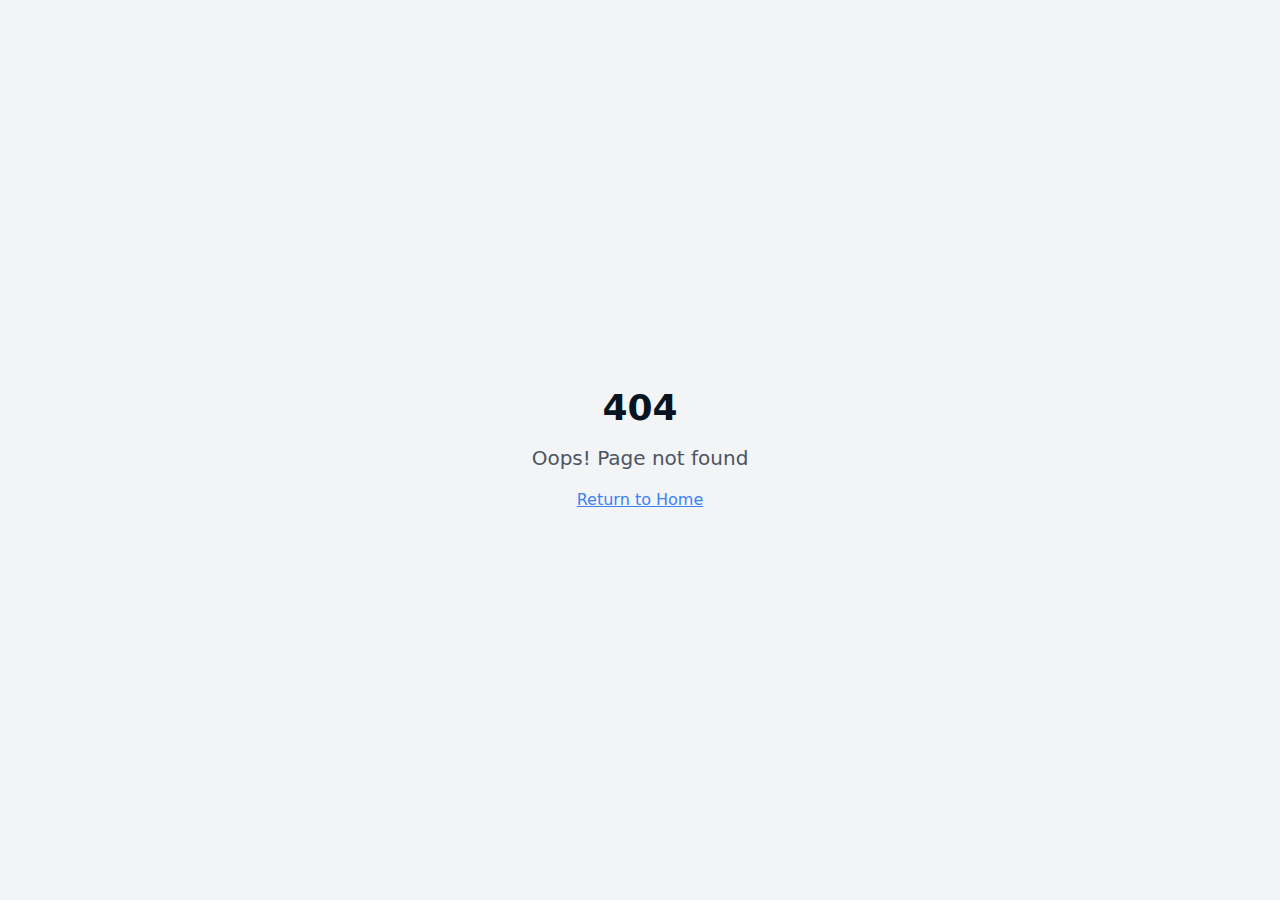
<file: demo/index.html>
<!DOCTYPE html>
<html lang="en">
  <head>
    <meta charset="UTF-8" />
    <meta name="viewport" content="width=device-width, initial-scale=1.0" />
    <title>flexi-build</title>
    <meta name="description" content="Lovable Generated Project" />
    <meta name="author" content="Lovable" />

    <meta property="og:title" content="flexi-build" />
    <meta property="og:description" content="Lovable Generated Project" />
    <meta property="og:type" content="website" />
    <meta property="og:image" content="https://lovable.dev/opengraph-image-p98pqg.png" />

    <meta name="twitter:card" content="summary_large_image" />
    <meta name="twitter:site" content="@lovable_dev" />
    <meta name="twitter:image" content="https://lovable.dev/opengraph-image-p98pqg.png" />
    <script type="module" crossorigin src="/assets/index-B4T27RdD.js"></script>
    <link rel="stylesheet" crossorigin href="/assets/index-bsbHWcMK.css">
  </head>

  <body>
    <div id="root"></div>
  </body>
</html>
</file>
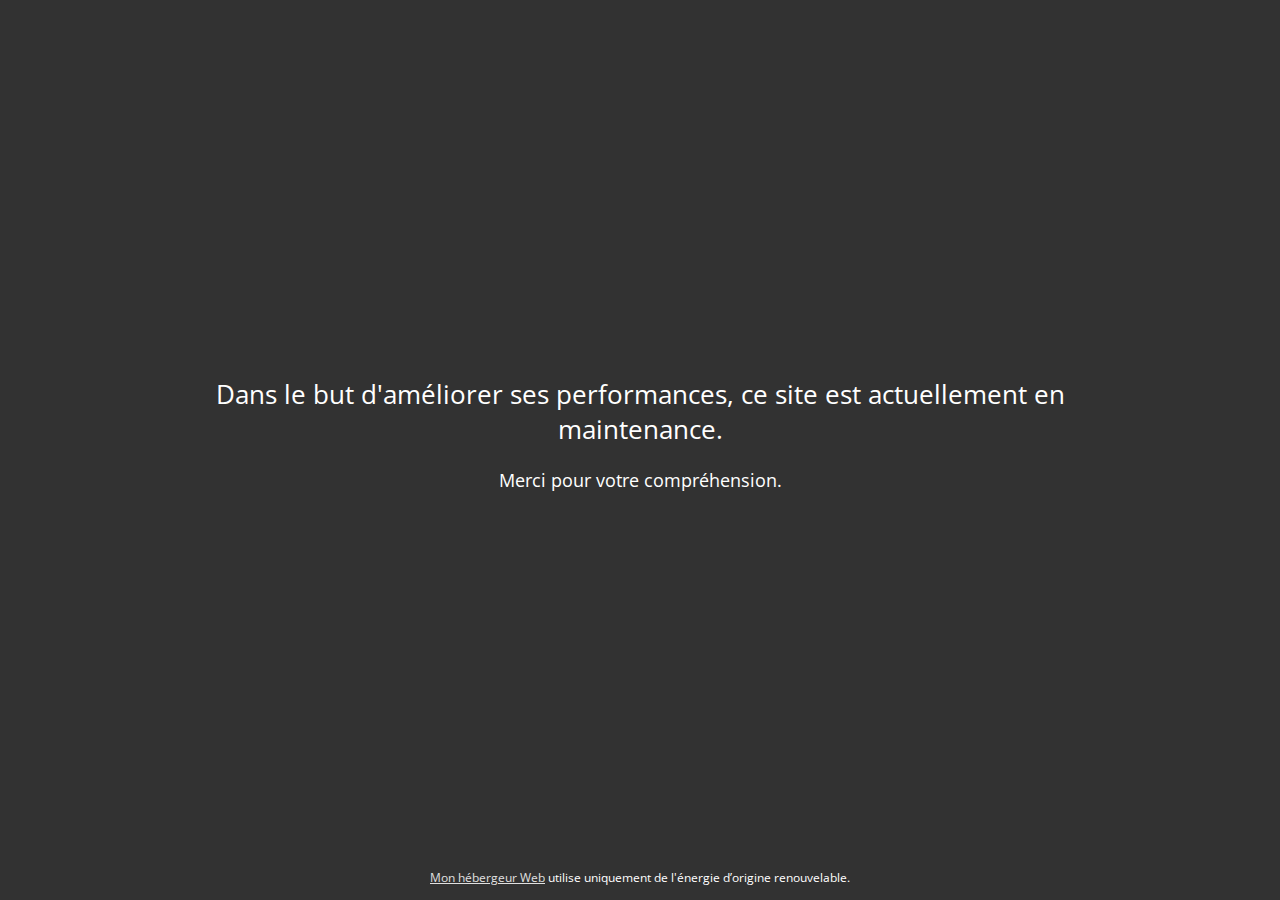
<file: .infomaniak-maintenance.html>
<!DOCTYPE html>
<html lang="fr">
<head>
<meta charset="UTF-8">
<title>Site en maintenance</title>
<meta name="description" content="">
<meta name="generator" content="hosting-page-builder">
<meta name="viewport" content="width=device-width, initial-scale=1">
<meta name="og:url" content="http://b06eckbppxs.preview.infomaniak.website/.infomaniak-maintenance.html">
<meta name="og:locale" content="fr">
<meta name="og:type" content="website">
<meta name="og:title" content="Site en maintenance">
<meta name="og:description" content="">
<meta name="og:updated_time" content="1741364617">
<link rel="stylesheet" href="https://assets.storage.infomaniak.com/fonts/font-awesome/4.3.0/css/font-awesome.min.css">
<link rel="stylesheet" href="https://fonts.googleapis.com/css?family=Open Sans">
<style>
html,body{height:100%;padding:0;margin:0}.page{position:relative;display:table;table-layout:fixed;width:100%;height:100%;line-height:normal;text-align:center;font-family:Open Sans, sans-serif;font-size:1.1em;color:#fff;background-color:#f0f0f0;background-size:cover;background-position:50% 50%;background-repeat:no-repeat;background-attachment:fixed}h1,h2,h3,h4,h5{line-height:1.3;font-weight:normal}.bg-position-top{background-position:50% 0}.bg-position-middle{background-position:50% 50%}.bg-position-bottom{background-position:50% 100%}.page:before{content:"";position:absolute;top:0;left:0;bottom:0;right:0;filter:alpha(opacity=40);-ms-filter:"progid:DXImageTransform.Microsoft.Alpha(Opacity=40)";opacity:0.4}img{max-width:100%;width:auto\9;height:auto}a,a:link{color:inherit;filter:alpha(opacity=85);-ms-filter:"progid:DXImageTransform.Microsoft.Alpha(Opacity=85)";opacity:0.85}a:hover,a:focus,a:active{filter:alpha(opacity=100);-ms-filter:"progid:DXImageTransform.Microsoft.Alpha(Opacity=100)";opacity:1;-webkit-transition:all .3s ease-in-out;transition:all .3s ease-in-out}ul,ol{display:inline-block;text-align:left;max-width:50%}.container{position:relative;display:table-cell;width:100%;vertical-align:middle;padding:1em 2em;z-index:1}.content{max-width:900px;margin:0 auto}.social-links:empty{outline:1px solid yellow}.social-links{padding:1em 0;vertical-align:middle}.social-links a{padding:0 0.3em;line-height:normal}.hosting-info{position:absolute;display:block;bottom:0;left:0;right:0;padding:1em;font-size:0.8em}.hosting-info p{margin:0;padding:0;font-size:12px}.overlay-dark{background-color:#333}.overlay-dark:before{background-color:#333}.overlay-bright{background-color:white}.overlay-bright:before{background-color:white;filter:alpha(opacity=70);-ms-filter:"progid:DXImageTransform.Microsoft.Alpha(Opacity=70)";opacity:0.7}@media screen{.page[class]{background-image:url("https://assets.storage.infomaniak.website/images/background/unsplash/1rZcfdsjoR4-medium.jpg")}}body.debug:after{content:"default";position:fixed;left:0;bottom:0;background-color:white;color:black;padding:0.5em;font-size:10px;text-transform:uppercase}@media screen and (max-width: 640px){body.debug:after{content:"small"}h1{font-size:2em}ul,ol{max-width:none}.page{min-width:300px}.page .container{padding:3em}.page,.page[class]{background-image:url("https://assets.storage.infomaniak.website/images/background/unsplash/1rZcfdsjoR4-small.jpg")}}@media screen and (min-width: 641px) and (max-width: 1199px),(min-height:500px) and (max-height: 1199px){body.debug:after{content:"medium"}.page,.page[class]{background-image:url("https://assets.storage.infomaniak.website/images/background/unsplash/1rZcfdsjoR4-medium.jpg")}}@media screen and (min-width: 1200px){body.debug:after{content:"large"}.page,.page[class]{background-image:url("https://assets.storage.infomaniak.website/images/background/unsplash/1rZcfdsjoR4-large.jpg")}}.page .fallback-bg{display:none}.ie8 .page .fallback-bg{display:block;position:absolute;top:0;left:0;right:0;bottom:0;width:100%;height:100%;max-width:inherit;z-index:0}
</style>
</head>
<body>
<div id="page" class="page  overlay-dark bg-position-middle">
<div class="container">
<div class="content"><h2>Dans le but d'améliorer ses performances, ce site est actuellement en maintenance.</h2><p>Merci pour votre compréhension.</p></div>
<div class="social-links">
</div>
<div class="hosting-info">
<p><a href="https://www.infomaniak.com/fr/hebergement" target="_blank">Mon hébergeur Web</a> utilise uniquement de l&#39;énergie d&rsquo;origine renouvelable.</p>
</div>
</div>
</div>
</body>
</html>
</file>
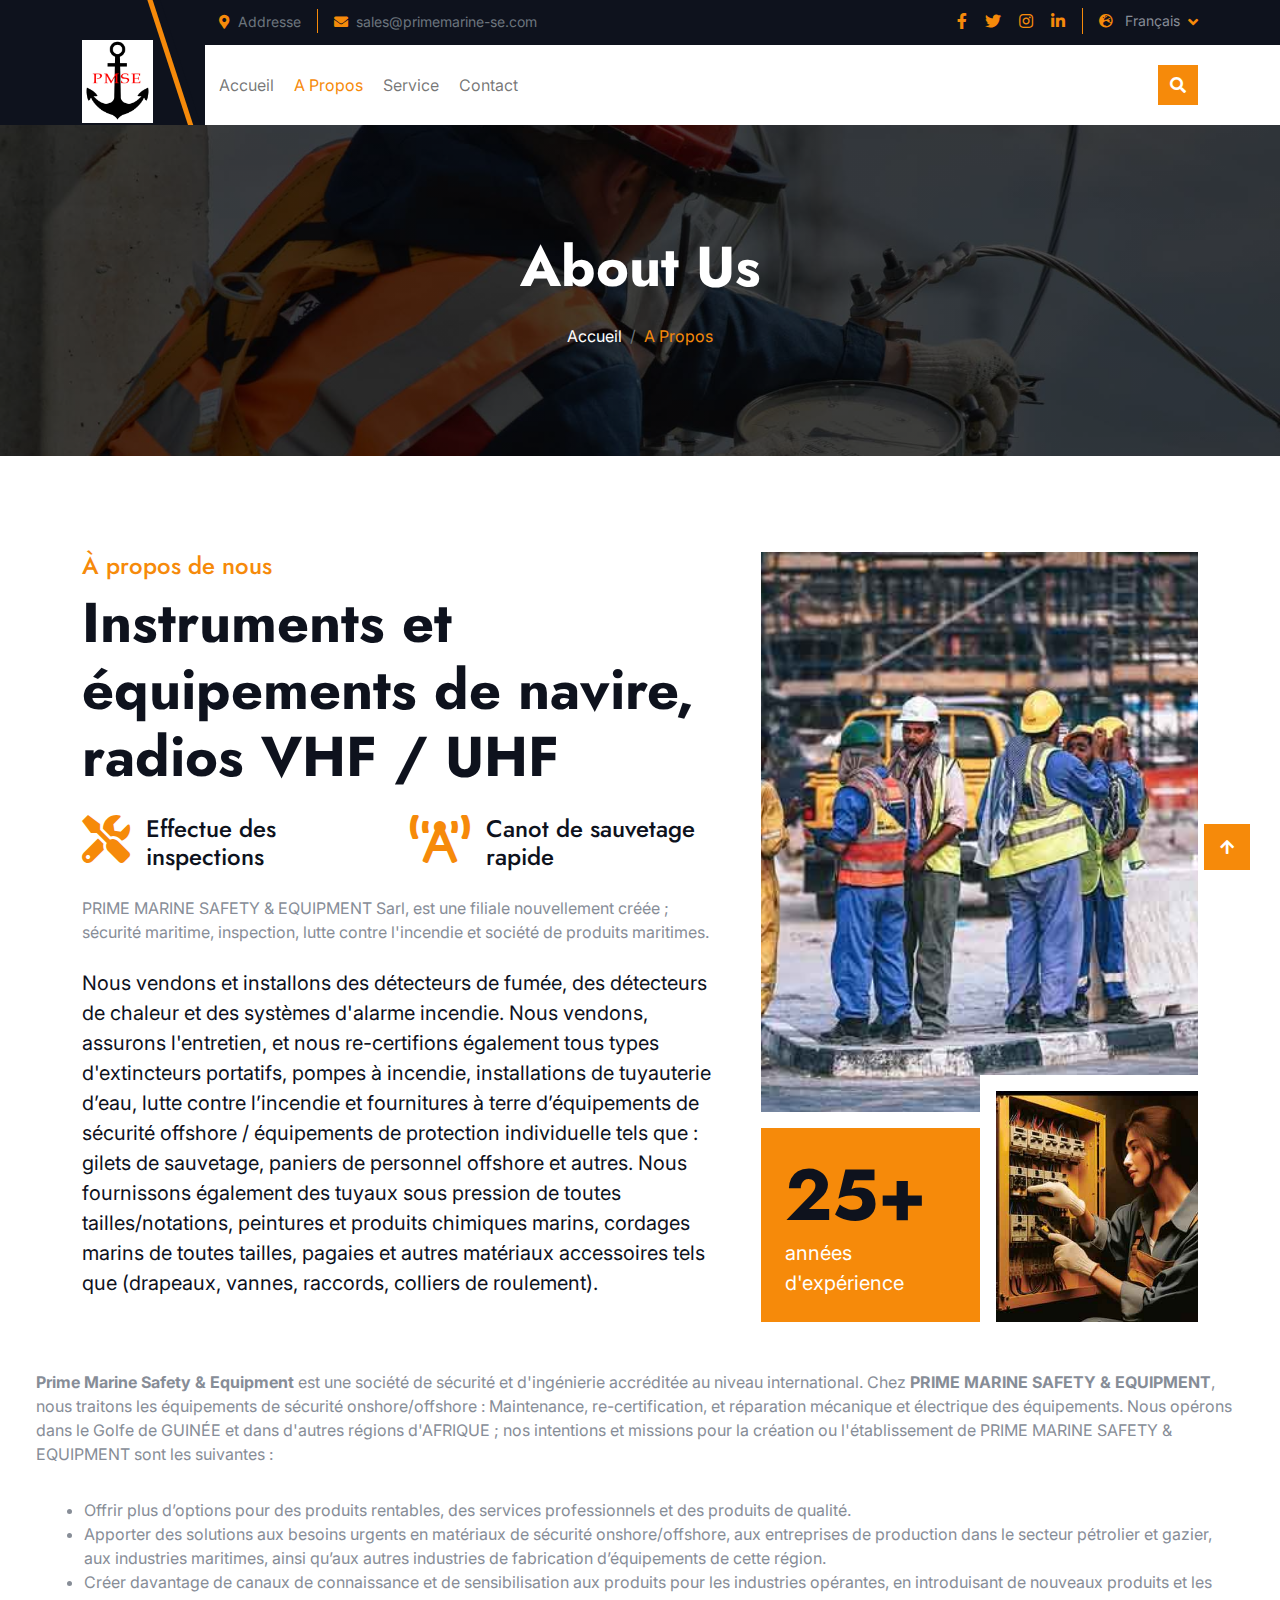
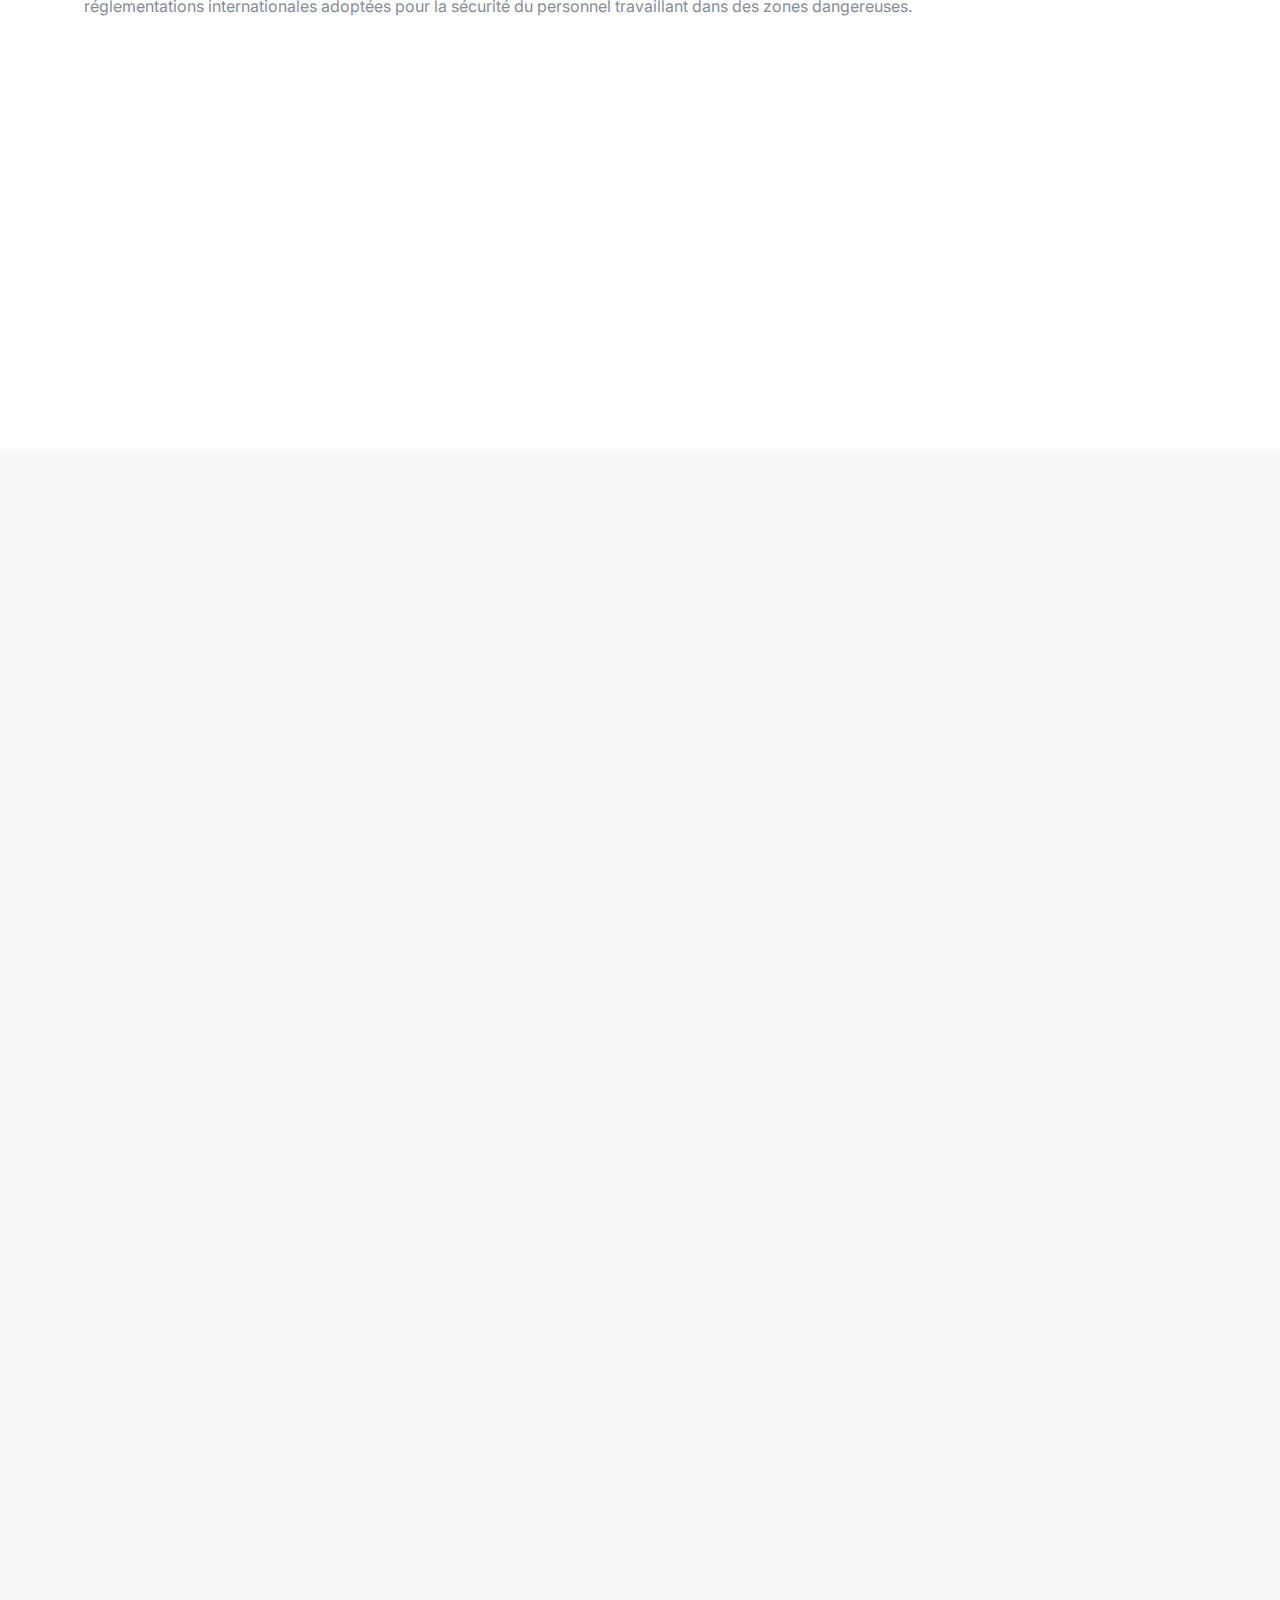
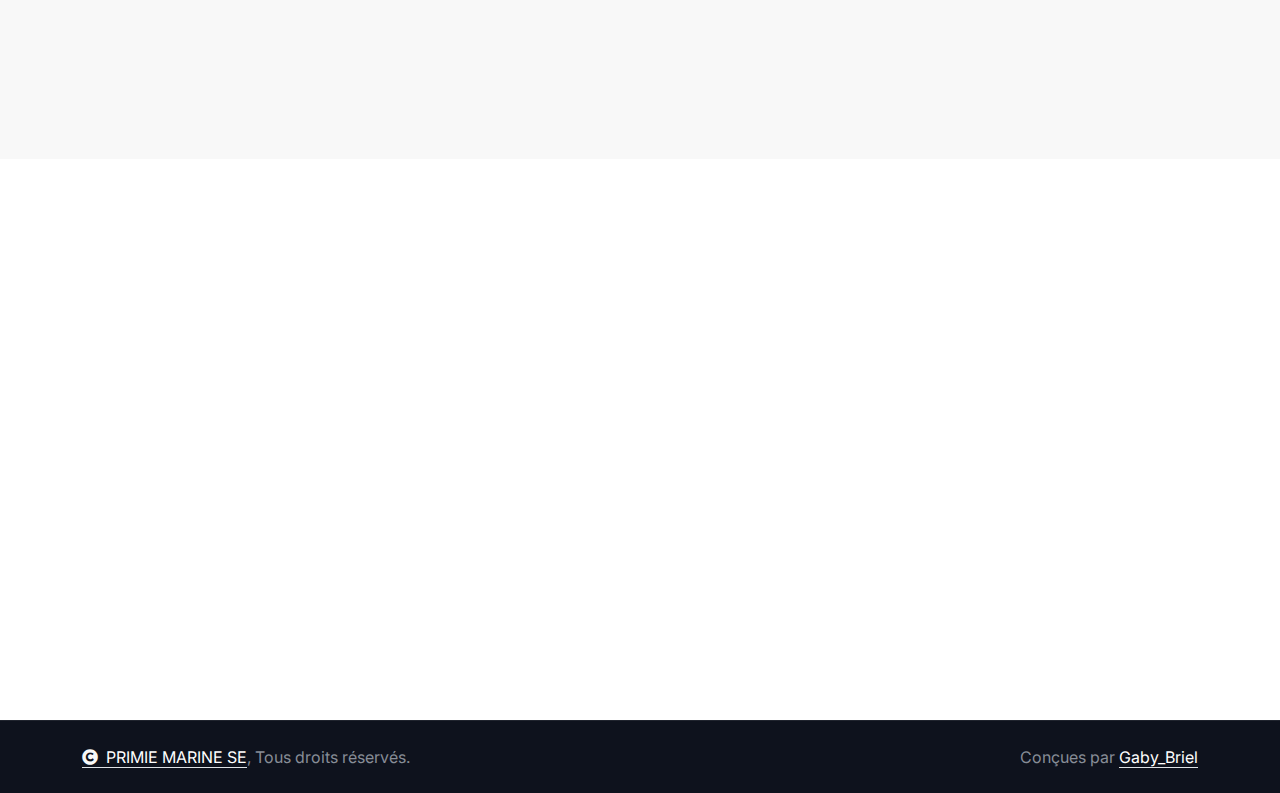
<file: fr/about.html>
<!DOCTYPE html>
<html lang="fr">

<head>
    <meta charset="utf-8">
    <title>PRIME MARINE SE</title>
    <meta content="width=device-width, initial-scale=1.0" name="viewport">
    <meta content="PRIME MARINE SE" name="keywords">
    <meta content="PRIME MARINE SAFETY & EQUIPEMENT" name="description">
    <meta content="PRIME MARINE SAFETY & EQUIPEMENT"
        name="Prime Marine Safety & Equipment is an internationally accredited safety and engineering company.">

    <!-- Google Web Fonts -->
    <link rel="preconnect" href="https://fonts.googleapis.com">
    <link rel="preconnect" href="https://fonts.gstatic.com" crossorigin>
    <link
        href="https://fonts.googleapis.com/css2?family=Inter:wght@100..900&family=Edu+TAS+Beginner:wght@400..700&family=Jost:ital,wght@0,100..900;1,100..900&display=swap"
        rel="stylesheet">

    <!-- Icon Font Stylesheet -->
    <link rel="stylesheet" href="https://use.fontawesome.com/releases/v5.15.4/css/all.css" />
    <link href="https://cdn.jsdelivr.net/npm/bootstrap-icons@1.4.1/font/bootstrap-icons.css" rel="stylesheet">

    <!-- Libraries Stylesheet -->
    <link rel="stylesheet" href="lib/animate/animate.min.css" />
    <link href="lib/owlcarousel/assets/owl.carousel.min.css" rel="stylesheet">


    <!-- Favicon -->

    <link rel="shortcut icon" href="img/logo/logo.jpg" type="image/x-icon">


    <!-- Customized Bootstrap Stylesheet -->
    <link href="css/bootstrap.min.css" rel="stylesheet">

    <!-- Template Stylesheet -->
    <link href="css/style.css" rel="stylesheet">
</head>

<body>

    <!-- Spinner Start -->
    <div id="spinner"
        class="show bg-white position-fixed translate-middle w-100 vh-100 top-50 start-50 d-flex align-items-center justify-content-center">
        <div class="spinner-border text-primary" style="width: 3rem; height: 3rem;" role="status">
            <span class="sr-only">Chargement...</span>
        </div>
    </div>
    <!-- Spinner End -->



    <!-- Navbar & Hero Start -->
    <div class="container-fluid header-top">
        <div class="container d-flex align-items-center">
            <div class="d-flex align-items-center h-100">
                <a href="#" class="navbar-brand" style="height: 125px;">
                    <!-- <h1 class="text-primary mb-0"><i class="fas fa-bolt"></i> Electra</h1> -->
                    <img src="img/logo/logo.jpg" alt="Logo" width="90" class="img-fluid rounded">
                </a>
            </div>
            <div class="w-100 h-100">
                <div class="topbar px-0 py-2 d-none d-lg-block" style="height: 45px;">
                    <div class="row gx-0 align-items-center">
                        <div class="col-lg-8 text-center text-lg-center mb-lg-0">
                            <div class="d-flex flex-wrap">
                                <div class="border-end border-primary pe-3">
                                    <a href="#" class="text-muted small"><i
                                            class="fas fa-map-marker-alt text-primary me-2"></i>Addresse</a>
                                </div>
                                <div class="ps-3">
                                    <a href="mailto:sales@primemarine-se.com" class="text-muted small"><i
                                            class="fas fa-envelope text-primary me-2"></i>sales@primemarine-se.com</a>
                                </div>
                            </div>
                        </div>
                        <div class="col-lg-4 text-center text-lg-end">
                            <div class="d-flex justify-content-end">
                                <div class="d-flex border-end border-primary pe-3">
                                    <a class="btn p-0 text-primary me-3" href="#"><i class="fab fa-facebook-f"></i></a>
                                    <a class="btn p-0 text-primary me-3" href="#"><i class="fab fa-twitter"></i></a>
                                    <a class="btn p-0 text-primary me-3" href="#"><i class="fab fa-instagram"></i></a>
                                    <a class="btn p-0 text-primary me-0" href="#"><i class="fab fa-linkedin-in"></i></a>
                                </div>
                                <div class="dropdown ms-3">
                                    <a href="#" class="dropdown-toggle text-white" data-bs-toggle="dropdown"><small
                                            class="text-body"><i class="fas fa-globe-europe text-primary me-2"></i>
                                            Français</small></a>
                                    <div class="dropdown-menu">
                                        <a href="/" class="dropdown-item">English</a>
                                        <a href="/fr/" class="dropdown-item">Français</a>
                                    </div>
                                </div>
                            </div>
                        </div>
                    </div>
                </div>
                <div class="nav-bar px-0 py-lg-0" style="height: 80px;">
                    <nav class="navbar navbar-expand-lg navbar-light d-flex justify-content-lg-end">
                        <a href="#" class="navbar-brand-2">
                            <!-- <h1 class="text-primary mb-0"><i class="fas fa-bolt"></i> Electra</h1> -->
                            <img src="img/logo/logo.jpg" alt="Logo" width="50" class="img-fluid">
                        </a>
                        <button class="navbar-toggler" type="button" data-bs-toggle="collapse"
                            data-bs-target="#navbarCollapse">
                            <span class="fa fa-bars"></span>
                        </button>
                        <div class="collapse navbar-collapse" id="navbarCollapse">
                            <div class="navbar-nav mx-0 mx-lg-auto bg-white">
                                <a href="index.html" class="nav-item nav-link">Accueil</a>
                                <a href="about.html" class="nav-item nav-link active">A Propos</a>
                                <a href="service.html" class="nav-item nav-link">Service</a>
                                <a href="contact.html" class="nav-item nav-link">Contact</a>
                                <div class="nav-btn ps-3">
                                    <button
                                        class="btn-search btn btn-primary btn-md-square mt-2 mt-lg-0 mb-4 mb-lg-0 flex-shrink-0"
                                        data-bs-toggle="modal" data-bs-target="#searchModal">
                                        <i class="fas fa-search"></i>
                                    </button>
                                </div>
                            </div>
                        </div>
                    </nav>
                </div>
            </div>
        </div>
    </div>
    <!-- Navbar & Hero End -->

    <!-- Modal Search Start -->
    <div class="modal fade" id="searchModal" tabindex="-1" aria-labelledby="exampleModalLabel" aria-hidden="true">
        <div class="modal-dialog modal-fullscreen">
            <div class="modal-content rounded-0">
                <div class="modal-header">
                    <h5 class="modal-title" id="exampleModalLabel">Effectuer une recherche...</h5>
                    <button type="button" class="btn-close" data-bs-dismiss="modal" aria-label="Close"></button>
                </div>
                <div class="modal-body d-flex align-items-center bg-primary">
                    <div class="input-group w-75 mx-auto d-flex">
                        <input type="search" class="form-control p-3" placeholder="Recherche..."
                            aria-describedby="search-icon-1">
                        <span id="search-icon-1" class="btn bg-light border nput-group-text p-3"><i
                                class="fa fa-search"></i></span>
                    </div>
                </div>
            </div>
        </div>
    </div>
    <!-- Modal Search End -->


    <!-- Header Start -->
    <div class="container-fluid bg-breadcrumb">
        <div class="container text-center py-5" style="max-width: 900px;">
            <h4 class="text-white display-4 mb-4 wow fadeInDown" data-wow-delay="0.1s">About Us</h4>
            <ol class="breadcrumb d-flex justify-content-center mb-0 wow fadeInDown" data-wow-delay="0.3s">
                <li class="breadcrumb-item"><a href="index.html">Accueil</a></li>
                <li class="breadcrumb-item active text-primary">A Propos</li>
            </ol>
        </div>
    </div>
    <!-- Header End -->


    <!-- About Start -->
    <div class="container-fluid about py-5">
        <div class="container py-5">
            <div class="row g-5">
                <div class="col-lg-7 wow fadeInLeft" data-wow-delay="0.2s">
                    <div class="h-100" id="about">
                        <h4 class="text-primary">À propos de nous</h4>
                        <h4 class="display-4 mb-4">
                            Instruments et équipements de navire, radios VHF / UHF</h4>
                        <div class="row g-4 mb-4">
                            <div class="col-md-6">
                                <a href="#" class="d-flex">
                                    <span class="fas fa-tools fa-3x me-3"></span>
                                    <h4 class="mb-0">Effectue des inspections</h4>
                                </a>
                            </div>
                            <div class="col-md-6">
                                <a href="#" class="d-flex">
                                    <span class="fas fa-broadcast-tower fa-3x me-3"></span>
                                    <h4 class="mb-0">Canot de sauvetage rapide</h4>
                                </a>
                            </div>
                        </div>
                        <p class="mb-4">
                            PRIME MARINE SAFETY & EQUIPMENT Sarl, est une filiale nouvellement créée ; sécurité
                            maritime,
                            inspection, lutte contre l'incendie et société de produits maritimes.
                        </p>
                        <div class="text-dark mb-4">
                            <p class="fs-5">
                                Nous vendons et installons des détecteurs de fumée, des détecteurs de chaleur et des
                                systèmes d'alarme incendie.
                                Nous vendons, assurons l'entretien, et nous re-certifions également tous types
                                d'extincteurs portatifs,
                                pompes à incendie, installations de tuyauterie d’eau, lutte contre l’incendie et
                                fournitures à terre d’équipements de sécurité offshore / équipements de protection
                                individuelle tels que : gilets de sauvetage, paniers de personnel offshore et autres.
                                Nous fournissons également des tuyaux sous pression de toutes tailles/notations,
                                peintures et produits chimiques marins, cordages marins de toutes tailles, pagaies et
                                autres matériaux accessoires tels que (drapeaux, vannes, raccords, colliers de
                                roulement).
                            </p>
                        </div>
                    </div>
                </div>
                <div class="col-lg-5 wow fadeInRight" data-wow-delay="0.2s">
                    <div class="position-relative h-100">
                        <img src="img/about-1.jpg" class="img-fluid w-100 h-100" style="object-fit: cover;" alt="">
                        <div class="bg-white">
                            <div class="position-absolute pt-3 bg-white" style="width: 50%; left: 0; bottom: 0;">
                                <div class="bg-primary p-4">
                                    <h4 class="display-2 mb-0">25+</h4>
                                    <p class="text-white fs-5 mb-0">années d'expérience</p>
                                </div>
                            </div>
                            <div class="position-absolute p-3 bg-white pb-0 pe-0"
                                style="width: 50%; bottom: 0; right: 0;">
                                <img src="img/about-2.jpg" class="img-fluid" alt="">
                            </div>
                        </div>
                    </div>
                </div>
            </div>
        </div>

        <div class="px-4">
            <p>
                <b>Prime Marine Safety & Equipment</b> est une société de sécurité et d'ingénierie accréditée au niveau
                international.
                Chez <b>PRIME MARINE SAFETY & EQUIPMENT</b>, nous traitons les équipements de sécurité onshore/offshore
                :
                Maintenance, re-certification, et réparation mécanique et électrique des équipements.
                Nous opérons dans le Golfe de GUINÉE et dans d'autres régions d'AFRIQUE ; nos intentions et missions
                pour la
                création ou l'établissement de PRIME MARINE SAFETY & EQUIPMENT sont les suivantes :
            </p>
            <div class="p-3 mb-3">
                <ul>
                    <li>
                        Offrir plus d’options pour des produits rentables, des services professionnels et des produits
                        de qualité.
                    </li>
                    <li>
                        Apporter des solutions aux besoins urgents en matériaux de sécurité onshore/offshore, aux
                        entreprises de production dans le secteur pétrolier et gazier, aux industries maritimes, ainsi
                        qu’aux autres industries de fabrication d’équipements de cette région.
                    </li>
                    <li>
                        Créer davantage de canaux de connaissance et de sensibilisation aux produits pour les industries
                        opérantes, en introduisant de nouveaux produits et les réglementations internationales adoptées
                        pour la sécurité du personnel travaillant dans des zones dangereuses.
                    </li>
                </ul>
            </div>
        </div>
    </div>

    <!-- About End -->

    <!-- Banner Start -->
    <div class="container-fluid banner py-5 wow zoomIn" data-wow-delay="0.2s">
        <div class="banner-design-1"></div>
        <div class="banner-design-2"></div>
        <div class="container py-5">
            <div class="row g-5">
                <div class="col-lg-8">
                    <div class="">
                        <h4 class="text-white">Contactez-nous</h4>
                        <p class="text-white fs-5">
                            Nous nous occupons de l'installation mécanique et électrique, des réparations, de
                            l'entretien et des services à bord des navires de ravitaillement, pour corriger les
                            problèmes
                            de navigation.

                        </p>
                    </div>
                </div>
                <div class="col-lg-4">
                    <div class="d-flex align-items-center justify-content-lg-end h-100">
                        <a class="btn btn-primary py-3 px-4 px-md-5 ms-2" href="contact.html">Nous Contacter</a>
                    </div>
                </div>
            </div>
        </div>
    </div>
    <!-- Banner End -->

    <!-- Projects Start -->
    <div class="container-fluid projects bg-light py-5">
        <div class="container py-5">
            <div class="row g-5">
                <div class="col-lg-5 wow fadeInLeft" data-wow-delay="0.2s">
                    <div>
                        <h4 class="text-primary">Notre Activité</h4>
                        <h1 class="display-4 mb-4">Comment fonctionne l'activité maritime</h1>
                        <p class="mb-5">

                            Le personnel de <b>PRIME MARINE</b> a suivi une série de formations auprès des fabricants
                            d’équipements d’origine (OEM).
                            Nous sommes autorisés à vendre, fournir, entretenir et réparer une large gamme d’équipements
                            de sécurité maritime,
                            d’extincteurs portatifs, d’équipements de lutte contre l’incendie et de production/pompage.

                        </p>
                        <ul class="nav">
                            <li class="nav-item bg-white mb-4 w-100">
                                <a class="d-flex align-items-center h4 mb-0 p-3 active" data-bs-toggle="pill"
                                    href="#ProjectsTab-1">
                                    <span>Équipements de sécurité maritime à terre</span>
                                </a>
                            </li>
                            <li class="nav-item bg-white mb-4 w-100">
                                <a class="d-flex align-items-center h4 mb-0 p-3 active" data-bs-toggle="pill"
                                    href="#ProjectsTab-1">
                                    <span>Équipements de sécurité</span>
                                </a>
                            </li>
                            <li class="nav-item bg-white mb-4 w-100">
                                <a class="d-flex align-items-center h4 mb-0 p-3 active" data-bs-toggle="pill"
                                    href="#ProjectsTab-1">
                                    <span>Équipements de protection individuelle, extincteurs portatifs</span>
                                </a>
                            </li>
                            <li class="nav-item bg-white mb-4 w-100">
                                <a class="d-flex align-items-center h4 mb-0 p-3 active" data-bs-toggle="pill"
                                    href="#ProjectsTab-1">
                                    <span>Machines, pièces détachées (appareils respiratoires, joints, vannes,
                                        etc.)</span>
                                </a>
                            </li>
                            <li class="nav-item bg-white mb-4 w-100">
                                <a class="d-flex align-items-center h4 mb-0 p-3 active" data-bs-toggle="pill"
                                    href="#ProjectsTab-1">
                                    <span>Location d'équipements (compresseurs, machines vibrantes, pompes, etc.)</span>
                                </a>
                            </li>
                        </ul>
                    </div>
                </div>
                <div class="col-lg-7 wow fadeInRight" data-wow-delay="0.2s">
                    <div class="tab-content">
                        <div id="ProjectsTab-1" class="tab-pane fade show p-0 active">
                            <div class="projects-item">
                                <img src="img/industrial-1.jpg" class="img-fluid w-100" alt="">
                                <div class="projects-content bg-white p-4">
                                    <h4 class="mb-3">NOS ACTIVITÉS</h4>
                                    <p class="">
                                        Nous sommes autorisés à vendre, fournir, entretenir et réparer une large gamme
                                        d’équipements de sécurité maritime,
                                        d’extincteurs portatifs, d’équipements de lutte contre l’incendie et de
                                        production/pompage.
                                    </p>
                                </div>
                            </div>
                        </div>
                    </div>
                    <div class="bg-white p-4">
                        <p>
                            Nous fournissons, installons, assurons le service et la réparation de raccords mécaniques en
                            acier inoxydable, bronze, cuivre, chrome de la plus haute qualité.
                            Tous types de vannes, tuyaux d’incendie blindés, huiles synthétiques et tuyaux et buses à
                            résistance mécanique de nombreux types.
                            Nous disposons d’un large stock de vannes hydrauliques, vannes centrales, robinets,
                            régulateurs de débit, vannes de régulation de pression et électrovannes.
                        </p>
                    </div>
                </div>
            </div>
        </div>
    </div>

    <!-- Projects End -->


    <!-- Footer Start -->
    <div class="container-fluid footer bg-dark py-5 wow fadeIn" data-wow-delay="0.2s">
        <div class="container py-5">
            <div class="row g-5 mb-5 align-items-center">
                <div class="col-lg-7">
                    <div class="position-relative mx-auto">
                        <input class="form-control w-100 py-3 ps-4 pe-5" type="text"
                            placeholder="Adresse e-mail pour s'abonner">
                        <button type="button"
                            class="btn btn-primary position-absolute top-0 end-0 py-2 px-4 mt-2 me-2">S’abonner</button>
                    </div>
                </div>
                <div class="col-lg-5">
                    <div class="d-flex align-items-center justify-content-center justify-content-lg-end">
                        <a class="btn btn-light btn-md-square me-3" href=""><i class="fab fa-facebook-f"></i></a>
                        <a class="btn btn-light btn-md-square me-3" href=""><i class="fab fa-twitter"></i></a>
                        <a class="btn btn-light btn-md-square me-3" href=""><i class="fab fa-instagram"></i></a>
                        <a class="btn btn-light btn-md-square me-0" href=""><i class="fab fa-linkedin-in"></i></a>
                    </div>
                </div>
            </div>
            <div class="row g-5">
                <div class="col-md-6 col-lg-6 col-xl-6">
                    <div class="footer-item d-flex flex-column">
                        <div class="footer-item">
                            <img src="img/logo/logo.jpg" class="img-fluid" width="100">
                            <p class="mb-3">
                                PRIME MARINE SAFETY & EQUIPMENT Sarl est une filiale nouvellement créée spécialisée dans
                                la sécurité maritime, l’inspection, la lutte contre l’incendie et les produits marins.
                            </p>
                        </div>
                    </div>
                </div>
                <div class="col-md-6 col-lg-6 col-xl-3">
                    <div class="footer-item d-flex flex-column">
                        <h4 class="text-white mb-4">Liens rapides</h4>
                        <a href="/"> Accueil</a>
                        <a href="about.html"> À propos</a>
                        <a href="service.html"> Services</a>
                        <a href="contact.html"> Contact</a>
                    </div>
                </div>
                <div class="col-md-6 col-lg-6 col-xl-3">
                    <div class="footer-item d-flex flex-column">
                        <h4 class="text-white mb-4">Infos de contact</h4>
                        <a href="#"><i class="fa fa-map-marker-alt text-primary me-2"></i> 150 Avenue TCHINGOBO, zone
                            industrielle de la foire, Pointe-Noire</a>
                        <a href="mailto:sales@primemarine-se.com"><i class="fas fa-envelope text-primary me-2"></i>
                            sales@primemarine-se.com</a>
                        <a href="tel:+01234567890"><i class="fas fa-phone text-primary me-2"></i> +242 06 800 39 38 - 05
                            618 10 56</a>
                    </div>
                </div>
            </div>
        </div>
    </div>

    <!-- Footer End -->


    <!-- Copyright Start -->
    <div class="container-fluid copyright py-4">
        <div class="container">
            <div class="row g-4 align-items-center">
                <div class="col-md-6 text-center text-md-start mb-md-0">
                    <span class="text-body"><a href="/fr/" class="border-bottom text-white"><i
                                class="fas fa-copyright text-light me-2"></i>PRIMIE MARINE SE</a>,  Tous droits
                    réservés.</span>
                </div>
                <div class="col-md-6 text-center text-md-end text-body">
                    Conçues par <a class="border-bottom text-white" href="">Gaby_Briel</a>
                </div>
            </div>
        </div>
    </div>
    <!-- Copyright End -->






    <!-- Back to Top -->
    <a href="#" class="btn btn-primary btn-lg-square back-to-top"><i class="fa fa-arrow-up"></i></a>


    <!-- JavaScript Libraries -->
    <script src="https://ajax.googleapis.com/ajax/libs/jquery/3.6.4/jquery.min.js"></script>
    <script src="https://cdn.jsdelivr.net/npm/bootstrap@5.0.0/dist/js/bootstrap.bundle.min.js"></script>
    <script src="lib/wow/wow.min.js"></script>
    <script src="lib/easing/easing.min.js"></script>
    <script src="lib/waypoints/waypoints.min.js"></script>
    <script src="lib/owlcarousel/owl.carousel.min.js"></script>


    <!-- Template Javascript -->
    <script src="js/main.js"></script>
</body>

</html>
</file>
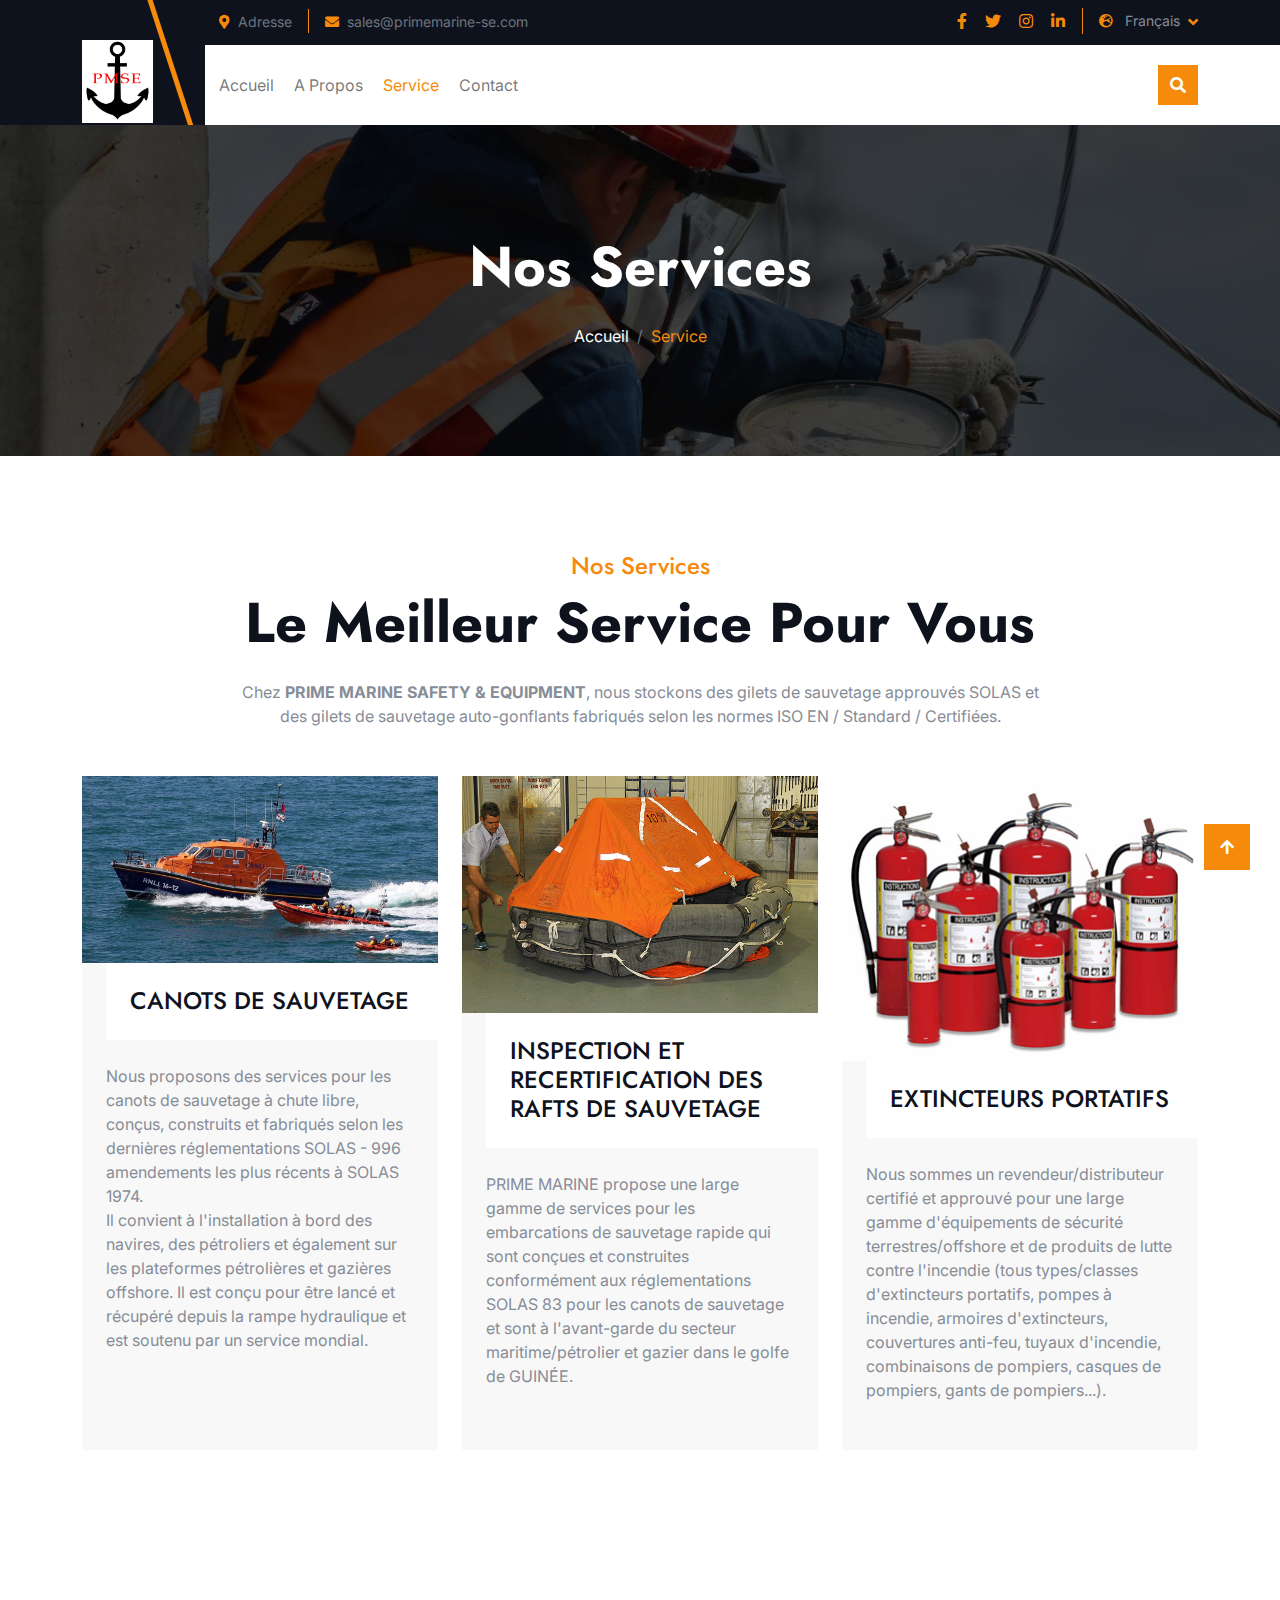
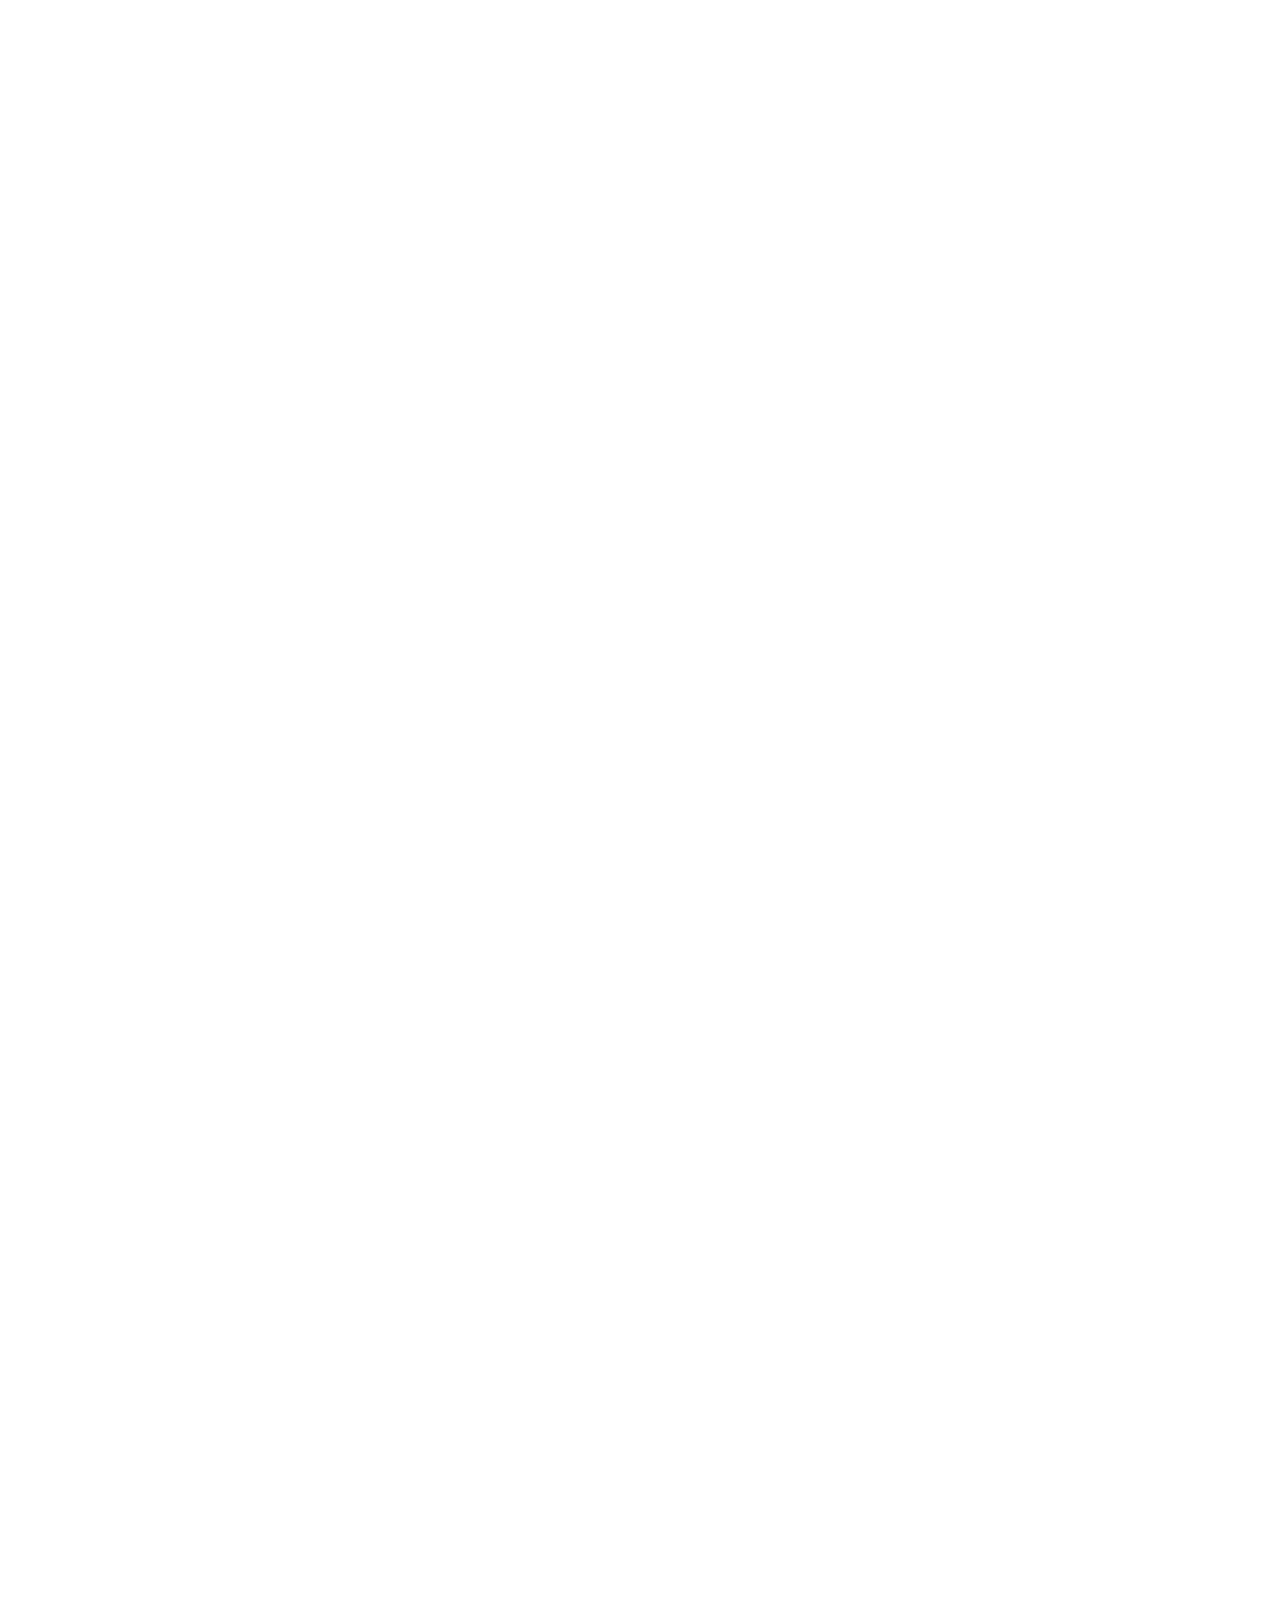
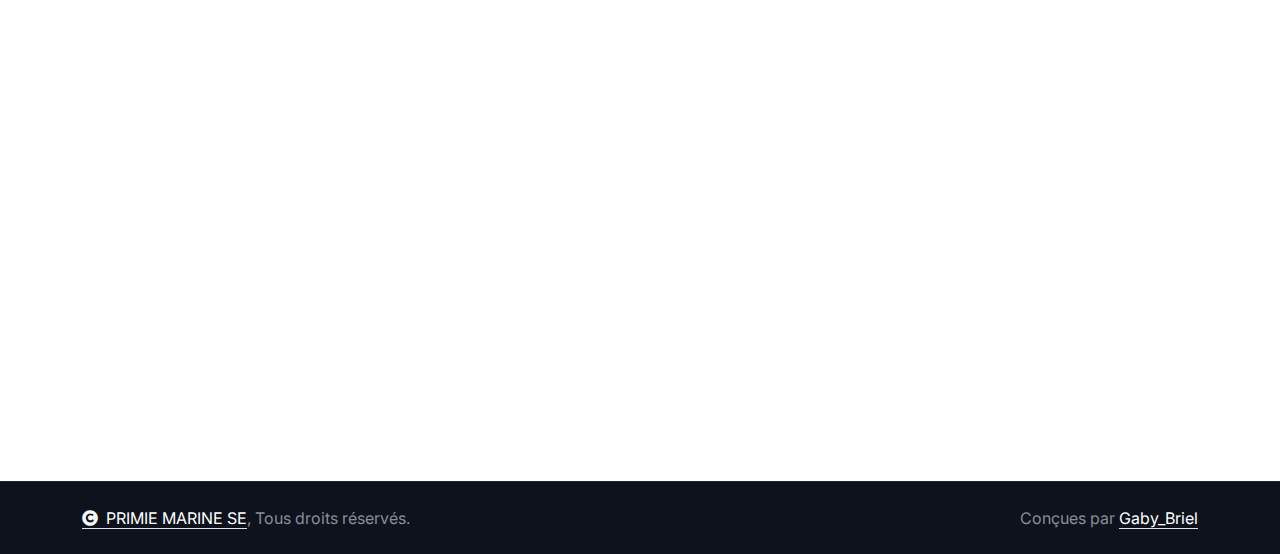
<file: fr/service.html>
<!DOCTYPE html>
<html lang="fr">

<head>
    <meta charset="utf-8">
    <title>PRIME MARINE SE</title>
    <meta content="width=device-width, initial-scale=1.0" name="viewport">
    <meta content="PRIME MARINE SE" name="keywords">
    <meta content="PRIME MARINE SAFETY & EQUIPEMENT" name="description">
    <meta content="PRIME MARINE SAFETY & EQUIPEMENT"
        name="Prime Marine Safety & Equipment est une entreprise de sécurité et d'ingénierie accréditée internationalement.">

    <!-- Google Web Fonts -->
    <link rel="preconnect" href="https://fonts.googleapis.com">
    <link rel="preconnect" href="https://fonts.gstatic.com" crossorigin>
    <link
        href="https://fonts.googleapis.com/css2?family=Inter:wght@100..900&family=Edu+TAS+Beginner:wght@400..700&family=Jost:ital,wght@0,100..900;1,100..900&display=swap"
        rel="stylesheet">

    <!-- Icon Font Stylesheet -->
    <link rel="stylesheet" href="https://use.fontawesome.com/releases/v5.15.4/css/all.css" />
    <link href="https://cdn.jsdelivr.net/npm/bootstrap-icons@1.4.1/font/bootstrap-icons.css" rel="stylesheet">

    <!-- Libraries Stylesheet -->
    <link rel="stylesheet" href="lib/animate/animate.min.css" />
    <link href="lib/owlcarousel/assets/owl.carousel.min.css" rel="stylesheet">


    <!-- Favicon -->

    <link rel="shortcut icon" href="img/logo/logo.jpg" type="image/x-icon">


    <!-- Customized Bootstrap Stylesheet -->
    <link href="css/bootstrap.min.css" rel="stylesheet">

    <!-- Template Stylesheet -->
    <link href="css/style.css" rel="stylesheet">
</head>

<body>

    <!-- Spinner Start -->
    <div id="spinner"
        class="show bg-white position-fixed translate-middle w-100 vh-100 top-50 start-50 d-flex align-items-center justify-content-center">
        <div class="spinner-border text-primary" style="width: 3rem; height: 3rem;" role="status">
            <span class="sr-only">Chargement...</span>
        </div>
    </div>
    <!-- Spinner End -->



    <!-- Navbar & Hero Start -->
    <div class="container-fluid header-top">
        <div class="container d-flex align-items-center">
            <div class="d-flex align-items-center h-100">
                <a href="#" class="navbar-brand" style="height: 125px;">
                    <!-- <h1 class="text-primary mb-0"><i class="fas fa-bolt"></i> Electra</h1> -->
                    <img src="img/logo/logo.jpg" alt="Logo" width="90" class="img-fluid rounded">
                </a>
            </div>
            <div class="w-100 h-100">
                <div class="topbar px-0 py-2 d-none d-lg-block" style="height: 45px;">
                    <div class="row gx-0 align-items-center">
                        <div class="col-lg-8 text-center text-lg-center mb-lg-0">
                            <div class="d-flex flex-wrap">
                                <div class="border-end border-primary pe-3">
                                    <a href="#" class="text-muted small"><i
                                            class="fas fa-map-marker-alt text-primary me-2"></i>Adresse</a>
                                </div>
                                <div class="ps-3">
                                    <a href="mailto:sales@primemarine-se.com" class="text-muted small"><i
                                            class="fas fa-envelope text-primary me-2"></i>sales@primemarine-se.com</a>
                                </div>
                            </div>
                        </div>
                        <div class="col-lg-4 text-center text-lg-end">
                            <div class="d-flex justify-content-end">
                                <div class="d-flex border-end border-primary pe-3">
                                    <a class="btn p-0 text-primary me-3" href="#"><i class="fab fa-facebook-f"></i></a>
                                    <a class="btn p-0 text-primary me-3" href="#"><i class="fab fa-twitter"></i></a>
                                    <a class="btn p-0 text-primary me-3" href="#"><i class="fab fa-instagram"></i></a>
                                    <a class="btn p-0 text-primary me-0" href="#"><i class="fab fa-linkedin-in"></i></a>
                                </div>
                                <div class="dropdown ms-3">
                                    <a href="#" class="dropdown-toggle text-white" data-bs-toggle="dropdown"><small
                                            class="text-body"><i class="fas fa-globe-europe text-primary me-2"></i>
                                            Français</small></a>
                                    <div class="dropdown-menu">
                                        <a href="/" class="dropdown-item">English</a>
                                        <a href="/fr/" class="dropdown-item">Français</a>
                                    </div>
                                </div>
                            </div>
                        </div>
                    </div>
                </div>
                <div class="nav-bar px-0 py-lg-0" style="height: 80px;">
                    <nav class="navbar navbar-expand-lg navbar-light d-flex justify-content-lg-end">
                        <a href="#" class="navbar-brand-2">
                            <!-- <h1 class="text-primary mb-0"><i class="fas fa-bolt"></i> Electra</h1> -->
                            <img src="img/logo/logo.jpg" alt="Logo" width="50" class="img-fluid">
                        </a>
                        <button class="navbar-toggler" type="button" data-bs-toggle="collapse"
                            data-bs-target="#navbarCollapse">
                            <span class="fa fa-bars"></span>
                        </button>
                        <div class="collapse navbar-collapse" id="navbarCollapse">
                            <div class="navbar-nav mx-0 mx-lg-auto bg-white">
                                <a href="index.html" class="nav-item nav-link">Accueil</a>
                                <a href="about.html" class="nav-item nav-link">A Propos</a>
                                <a href="service.html" class="nav-item nav-link active">Service</a>
                                <a href="contact.html" class="nav-item nav-link">Contact</a>
                                <div class="nav-btn ps-3">
                                    <button
                                        class="btn-search btn btn-primary btn-md-square mt-2 mt-lg-0 mb-4 mb-lg-0 flex-shrink-0"
                                        data-bs-toggle="modal" data-bs-target="#searchModal">
                                        <i class="fas fa-search"></i>
                                    </button>
                                </div>
                            </div>
                        </div>
                    </nav>
                </div>
            </div>
        </div>
    </div>
    <!-- Navbar & Hero End -->

    <!-- Modal Search Start -->
    <div class="modal fade" id="searchModal" tabindex="-1" aria-labelledby="exampleModalLabel" aria-hidden="true">
        <div class="modal-dialog modal-fullscreen">
            <div class="modal-content rounded-0">
                <div class="modal-header">
                    <h5 class="modal-title" id="exampleModalLabel">Rechercher par mot-clé</h5>
                    <button type="button" class="btn-close" data-bs-dismiss="modal" aria-label="Close"></button>
                </div>
                <div class="modal-body d-flex align-items-center bg-primary">
                    <div class="input-group w-75 mx-auto d-flex">
                        <input type="search" class="form-control p-3" placeholder="mots-clés"
                            aria-describedby="search-icon-1">
                        <span id="search-icon-1" class="btn bg-light border nput-group-text p-3"><i
                                class="fa fa-search"></i></span>
                    </div>
                </div>
            </div>
        </div>
    </div>
    <!-- Modal Search End -->


    <!-- Header Start -->
    <div class="container-fluid bg-breadcrumb">
        <div class="container text-center py-5" style="max-width: 900px;">
            <h4 class="text-white display-4 mb-4 wow fadeInDown" data-wow-delay="0.1s">Nos Services</h4>
            <ol class="breadcrumb d-flex justify-content-center mb-0 wow fadeInDown" data-wow-delay="0.3s">
                <li class="breadcrumb-item"><a href="index.html">Accueil</a></li>
                <li class="breadcrumb-item active text-primary">Service</li>
            </ol>
        </div>
    </div>
    <!-- Header End -->


    <!-- Services Start -->
    <div class="container-fluid service py-5">
        <div class="container py-5">
            <div class="d-flex flex-column mx-auto text-center mb-5 wow fadeInUp" data-wow-delay="0.2s"
                style="max-width: 800px;" id="services">
                <h4 class="text-primary">Nos Services</h4>
                <h1 class="display-4 mb-4">Le Meilleur Service Pour Vous</h1>
                <p class="mb-0">
                    Chez <b>PRIME MARINE SAFETY & EQUIPMENT</b>, nous stockons des gilets de sauvetage approuvés SOLAS et des gilets de sauvetage auto-gonflants fabriqués selon les normes ISO EN / Standard / Certifiées.
                </p>
            </div>

            <div class="row g-4">
                <div class="col-lg-4 wow fadeInUp" data-wow-delay="0.2s">
                    <div class="blog-item">
                        <div class="blog-img">
                            <img src="img/services/service-1.jpg" class="img-fluid w-100" alt="">
                        </div>
                        <div class="blog-heading ms-4">
                            <a href="#" class="h4 mb-0 p-4">CANOTS DE SAUVETAGE</a>
                        </div>
                        <div class="blog-content bg-light p-4">

                            <p class="mb-4">
                                Nous proposons des services pour les canots de sauvetage à chute libre, conçus, construits et fabriqués selon les dernières réglementations SOLAS - 996 amendements les plus récents à SOLAS 1974. <br>
                                Il convient à l'installation à bord des navires, des pétroliers et également sur les plateformes pétrolières et gazières offshore. Il est conçu pour être lancé et récupéré depuis la rampe hydraulique et est soutenu par un service mondial.
                            </p>
                        </div>
                    </div>
                </div>
                <div class="col-lg-4 wow fadeInUp" data-wow-delay="0.4s">
                    <div class="blog-item">
                        <div class="blog-img">
                            <img src="img/services/service-2.png" class="img-fluid w-100" alt="">
                        </div>
                        <div class="blog-heading ms-4">
                            <a href="#" class="h4 mb-0 p-4">INSPECTION ET RECERTIFICATION DES RAFTS DE SAUVETAGE</a>
                        </div>
                        <div class="blog-content bg-light p-4">

                            <p class="mb-4">
                                PRIME MARINE propose une large gamme de services pour les embarcations de sauvetage rapide qui sont conçues et construites conformément aux réglementations SOLAS 83 pour les canots de sauvetage et sont à l'avant-garde du secteur maritime/pétrolier et gazier dans le golfe de GUINÉE.
                            </p>
                        </div>
                    </div>
                </div>
                <div class="col-lg-4 wow fadeInUp" data-wow-delay="0.6s">
                    <div class="blog-item">
                        <div class="blog-img">
                            <img src="img/services/service-3.png" class="img-fluid w-100" alt="">
                        </div>
                        <div class="blog-heading ms-4">
                            <a href="#" class="h4 mb-0 p-4">EXTINCTEURS PORTATIFS</a>
                        </div>
                        <div class="blog-content bg-light p-4">

                            <p class="mb-4">
                                Nous sommes un revendeur/distributeur certifié et approuvé pour une large gamme d'équipements de sécurité terrestres/offshore et de produits de lutte contre l'incendie (tous types/classes d'extincteurs portatifs, pompes à incendie, armoires d'extincteurs, couvertures anti-feu, tuyaux d'incendie, combinaisons de pompiers, casques de pompiers, gants de pompiers...). </p>
                        </div>
                    </div>
                </div>
                <div class="col-lg-4 wow fadeInUp" data-wow-delay="0.6s">
                    <div class="blog-item">
                        <div class="blog-img">
                            <img src="img/services/fall-prot-equip.jpg" class="img-fluid w-100" alt="">
                        </div>
                        <div class="blog-heading ms-4">
                            <a href="#" class="h4 mb-0 p-4">SYSTÈMES DE PROTECTION CONTRE LES CHUTES (HARNACHEMENTS)</a>
                        </div>
                        <div class="blog-content bg-light p-4">

                            <p class="mb-4">
                                Un système d'arrêt de chute est généralement requis chaque fois qu'une personne risque de tomber d'une position de travail en hauteur ou surélevée. Un point d'ancrage de ligne de vie, des aiguilles ou des dispositifs de décélération. Un harnais de sécurité complet est conçu pour répartir les forces d'arrêt de chute sur les cuisses, le bassin, la taille et les épaules en cas de chute, l'anneau situé au centre du dos maintiendra le travailleur en position verticale avant d'être secouru à un dispositif de liaison tel que la longe, qui est un dispositif de décélération, sous forme de bouée de sauvetage, ou même une combinaison d'éléments avec des mousquetons à verrouillage automatique. Nos anneaux de sanglage, polyester plat (simple et double avec grands amortisseurs), arrêt de chute et retour automatique. Les ceintures de positionnement et d'arrêt de chute sont conformes aux normes internationales de fabrication BS EN .1492. 1.2000, BS EN 134.14-4 et BS 818-4
                            </p>
                        </div>
                    </div>
                </div>
                <div class="col-lg-4 wow fadeInUp" data-wow-delay="0.6s">
                    <div class="blog-item">
                        <div class="blog-img">
                            <img src="img/services/330421.jpeg" class="img-fluid w-100" alt="">
                        </div>
                        <div class="blog-heading ms-4">
                            <a href="#" class="h4 mb-0 p-4">SYSTÈMES DE PROTECTION CONTRE LES CHUTES (HARNACHEMENTS)</a>
                        </div>
                        <div class="blog-content bg-light p-4">

                            <p class="mb-4">
                                Au CONGO, PRIME MARINE a pris en considération le besoin du personnel de travailler dans des environnements dangereux.
                                En priorité car les problèmes concernant les substances dangereuses sont trop complexes si une grande attention n'y est pas portée. En tant qu'entreprise HSE, nous stockons du matériel de santé, des trousses de premiers soins allant de 10 à 50 personnes. Les détecteurs de gaz de nos détecteurs de gaz portatifs sont innovants et fiables comme stock selon l'accréditation internationale. Notre appareil respiratoire autonome LALIZAS SOLAS/MED est un appareil respiratoire industriel haute performance conçu pour offrir une protection respiratoire maximale à l'utilisateur lors de l'entrée ou de l'évacuation d'un environnement dangereux.

                                En cas d'urgence pour le changement d'équipage de routine, la grenouille est disponible en capacités de 3, 6 et 9 personnes pour s'adapter à toutes les exigences opérationnelles et les activités liées à la mobilité du personnel doivent être traitées comme une activité à haut risque
                            </p>
                        </div>
                    </div>
                </div>
            </div>

            <!-- <div class="row g-5 align-items-center">
                    <div class="col-lg-3 wow fadeInLeft" data-wow-delay="0.2s">
                        <ul class="nav">
                            <li class="nav-item me-lg-0 mb-4">
                                <a class="py-3 px-5 active" data-bs-toggle="pill" href="#ServiceTab-1">
                                    <span>LIFEBOATS</span>
                                </a>
                            </li>
                            <li class="nav-item me-lg-0 mb-4">
                                <a class="py-3 px-5" data-bs-toggle="pill" href="#ServiceTab-2">
                                    <span>Residential</span>
                                </a>
                            </li>
                            <li class="nav-item me-lg-0 mb-4 mb-lg-0">
                                <a class="py-3 px-5" data-bs-toggle="pill" href="#ServiceTab-3">
                                    <span>Industrial</span>
                                </a>
                            </li>
                        </ul>
                    </div>
                    <div class="col-lg-9 wow fadeInRight" data-wow-delay="0.3s">
                        <div class="tab-content">
                            <div id="ServiceTab-1" class="tab-pane fade show p-0 active">
                                <div class="service-carousel owl-carousel">
                                    <div class="service-item">
                                        <img src="img/commercial-1.jpg" class="img-fluid w-100" alt="">
                                        <div class="border border-top-0 p-4">
                                            <h4 class="mb-3">Brite Spark Services</h4>
                                            <p class="mb-4">Lorem ipsum dolor, sit amet consectetur adipisicing elit. Exercitationem, beatae ex. Id esse autem ratione vero cupiditate tempora recusandae est!
                                            </p>
                                            <a class="btn btn-primary py-2 px-4" href="#">Read More</a>
                                        </div>
                                    </div>
                                    <div class="service-item">
                                        <img src="img/commercial-2.jpg" class="img-fluid w-100" alt="">
                                        <div class="border border-top-0 p-4">
                                            <h4 class="mb-3">Energy Ease Packages</h4>
                                            <p class="mb-4">Lorem ipsum dolor, sit amet consectetur adipisicing elit. Exercitationem, beatae ex. Id esse autem ratione vero cupiditate tempora recusandae est!
                                            </p>
                                            <a class="btn btn-primary py-2 px-4" href="#">Read More</a>
                                        </div>
                                    </div>
                                    <div class="service-item">
                                        <img src="img/commercial-3.jpg" class="img-fluid w-100" alt="">
                                        <div class="border border-top-0 p-4">
                                            <h4 class="mb-3">Electra Care Packages</h4>
                                            <p class="mb-4">Lorem ipsum dolor, sit amet consectetur adipisicing elit. Exercitationem, beatae ex. Id esse autem ratione vero cupiditate tempora recusandae est!
                                            </p>
                                            <a class="btn btn-primary py-2 px-4" href="#">Read More</a>
                                        </div>
                                    </div>
                                </div>
                            </div>
                            <div id="ServiceTab-2" class="tab-pane fade show p-0">
                                <div class="service-carousel owl-carousel">
                                    <div class="service-item">
                                        <img src="img/residential-1.jpg" class="img-fluid w-100" alt="">
                                        <div class="border border-top-0 p-4">
                                            <h4 class="mb-3">Electrical Services</h4>
                                            <p class="mb-4">Lorem ipsum dolor, sit amet consectetur adipisicing elit. Exercitationem, beatae ex. Id esse autem ratione vero cupiditate tempora recusandae est!
                                            </p>
                                            <a class="btn btn-primary py-2 px-4" href="#">Read More</a>
                                        </div>
                                    </div>
                                    <div class="service-item">
                                        <img src="img/residential-2.jpg" class="img-fluid w-100" alt="">
                                        <div class="border border-top-0 p-4">
                                            <h4 class="mb-3">Security Systems</h4>
                                            <p class="mb-4">Lorem ipsum dolor, sit amet consectetur adipisicing elit. Exercitationem, beatae ex. Id esse autem ratione vero cupiditate tempora recusandae est!
                                            </p>
                                            <a class="btn btn-primary py-2 px-4" href="#">Read More</a>
                                        </div>
                                    </div>
                                    <div class="service-item">
                                        <img src="img/residential-3.jpg" class="img-fluid w-100" alt="">
                                        <div class="border border-top-0 p-4">
                                            <h4 class="mb-3">Air Conditioner</h4>
                                            <p class="mb-4">Lorem ipsum dolor, sit amet consectetur adipisicing elit. Exercitationem, beatae ex. Id esse autem ratione vero cupiditate tempora recusandae est!
                                            </p>
                                            <a class="btn btn-primary py-2 px-4" href="#">Read More</a>
                                        </div>
                                    </div>
                                </div>
                            </div>
                            <div id="ServiceTab-3" class="tab-pane fade show p-0">
                                <div class="service-carousel owl-carousel">
                                    <div class="service-item">
                                        <img src="img/industrial-1.jpg" class="img-fluid w-100" alt="">
                                        <div class="border border-top-0 p-4">
                                            <h4 class="mb-3">Factory Manufacture</h4>
                                            <p class="mb-4">Lorem ipsum dolor, sit amet consectetur adipisicing elit. Exercitationem, beatae ex. Id esse autem ratione vero cupiditate tempora recusandae est!
                                            </p>
                                            <a class="btn btn-primary py-2 px-4" href="#">Read More</a>
                                        </div>
                                    </div>
                                    <div class="service-item">
                                        <img src="img/industrial-2.jpg" class="img-fluid w-100" alt="">
                                        <div class="border border-top-0 p-4">
                                            <h4 class="mb-3">General Electrical</h4>
                                            <p class="mb-4">Lorem ipsum dolor, sit amet consectetur adipisicing elit. Exercitationem, beatae ex. Id esse autem ratione vero cupiditate tempora recusandae est!
                                            </p>
                                            <a class="btn btn-primary py-2 px-4" href="#">Read More</a>
                                        </div>
                                    </div>
                                    <div class="service-item">
                                        <img src="img/industrial-3.jpg" class="img-fluid w-100" alt="">
                                        <div class="border border-top-0 p-4">
                                            <h4 class="mb-3">Electrical Planing</h4>
                                            <p class="mb-4">Lorem ipsum dolor, sit amet consectetur adipisicing elit. Exercitationem, beatae ex. Id esse autem ratione vero cupiditate tempora recusandae est!
                                            </p>
                                            <a class="btn btn-primary py-2 px-4" href="#">Read More</a>
                                        </div>
                                    </div>
                                </div>
                            </div>
                        </div>
                    </div>
                </div> -->
        </div>
    </div>
    <!-- Services End -->



    <!-- Banner Start -->
    <div class="container-fluid banner py-5 wow zoomIn" data-wow-delay="0.2s">
        <div class="banner-design-1"></div>
        <div class="banner-design-2"></div>
        <div class="container py-5">
            <div class="row g-5">
                <div class="col-lg-8">
                    <div class="">
                        <h4 class="text-white">Contactez-nous</h4>
                        <p class="text-white fs-5">
                            Nous nous occupons de l'installation mécanique et électrique, des réparations, de la maintenance et des services à bord des navires de ravitaillement, pour corriger les problèmes de navigation

                        </p>
                    </div>
                </div>
                <div class="col-lg-4">
                    <div class="d-flex align-items-center justify-content-lg-end h-100">
                        <a class="btn btn-primary py-3 px-4 px-md-5 ms-2" href="contact.html">Contactez-nous</a>
                    </div>
                </div>
            </div>
        </div>
    </div>
    <!-- Banner End -->


       
    <!-- Footer Start -->
    <div class="container-fluid footer bg-dark py-5 wow fadeIn" data-wow-delay="0.2s">
        <div class="container py-5">
            <div class="row g-5 mb-5 align-items-center">
                <div class="col-lg-7">
                    <div class="position-relative mx-auto">
                        <input class="form-control w-100 py-3 ps-4 pe-5" type="text"
                            placeholder="Adresse e-mail pour s'abonner">
                        <button type="button"
                            class="btn btn-primary position-absolute top-0 end-0 py-2 px-4 mt-2 me-2">S'abonner</button>
                    </div>
                </div>
                <div class="col-lg-5">
                    <div class="d-flex align-items-center justify-content-center justify-content-lg-end">
                        <a class="btn btn-light btn-md-square me-3" href=""><i class="fab fa-facebook-f"></i></a>
                        <a class="btn btn-light btn-md-square me-3" href=""><i class="fab fa-twitter"></i></a>
                        <a class="btn btn-light btn-md-square me-3" href=""><i class="fab fa-instagram"></i></a>
                        <a class="btn btn-light btn-md-square me-0" href=""><i class="fab fa-linkedin-in"></i></a>
                    </div>
                </div>
            </div>
            <div class="row g-5">
                <div class="col-md-6 col-lg-6 col-xl-6">
                    <div class="footer-item d-flex flex-column">
                        <div class="footer-item">
                            <img src="img/logo/logo.jpg" class="img-fluid" width="100">
                            <p class="mb-3">
                                PRIME MARINE SAFETY & EQUIPMENT Sarl est une filiale nouvellement créée spécialisée dans
                                la sécurité maritime, l'inspection, la lutte contre l'incendie et les produits marins.
                            </p>
                        </div>
                    </div>
                </div>
                <div class="col-md-6 col-lg-6 col-xl-3">
                    <div class="footer-item d-flex flex-column">
                        <h4 class="text-white mb-4">Liens rapides</h4>
                        <a href="/"> Accueil</a>
                        <a href="about.html"> À propos</a>
                        <a href="service.html"> Services</a>
                        <a href="contact.html"> Contact</a>
                    </div>
                </div>
                <div class="col-md-6 col-lg-6 col-xl-3">
                    <div class="footer-item d-flex flex-column">
                        <h4 class="text-white mb-4">Infos de contact</h4>
                        <a href="#"><i class="fa fa-map-marker-alt text-primary me-2"></i> 150 Avenue TCHINGOBO, zone
                            industrielle de la foire, Pointe-Noire</a>
                        <a href="mailto:sales@primemarine-se.com"><i class="fas fa-envelope text-primary me-2"></i>
                            sales@primemarine-se.com</a>
                        <a href="tel:+01234567890"><i class="fas fa-phone text-primary me-2"></i> +242 06 800 39 38 - 05
                            618 10 56</a>
                    </div>
                </div>
            </div>
        </div>
    </div>

    <!-- Footer End -->

    <!-- Copyright Start -->
    <div class="container-fluid copyright py-4">
        <div class="container">
            <div class="row g-4 align-items-center">
                <div class="col-md-6 text-center text-md-start mb-md-0">
                    <span class="text-body"><a href="/fr/" class="border-bottom text-white"><i
                                class="fas fa-copyright text-light me-2"></i>PRIMIE MARINE SE</a>, Tous droits
                        réservés.</span>
                </div>
                <div class="col-md-6 text-center text-md-end text-body">
                    Conçues par <a class="border-bottom text-white" href="">Gaby_Briel</a>
                </div>
            </div>
        </div>
    </div>
    <!-- Copyright End -->



    <!-- Back to Top -->
    <a href="#" class="btn btn-primary btn-lg-square back-to-top"><i class="fa fa-arrow-up"></i></a>


    <!-- JavaScript Libraries -->
    <script src="https://ajax.googleapis.com/ajax/libs/jquery/3.6.4/jquery.min.js"></script>
    <script src="https://cdn.jsdelivr.net/npm/bootstrap@5.0.0/dist/js/bootstrap.bundle.min.js"></script>
    <script src="lib/wow/wow.min.js"></script>
    <script src="lib/easing/easing.min.js"></script>
    <script src="lib/waypoints/waypoints.min.js"></script>
    <script src="lib/owlcarousel/owl.carousel.min.js"></script>


    <!-- Template Javascript -->
    <script src="js/main.js"></script>
</body>

</html>
</file>
<file: assets/index-bsbHWcMK.css>
*,:before,:after{--tw-border-spacing-x: 0;--tw-border-spacing-y: 0;--tw-translate-x: 0;--tw-translate-y: 0;--tw-rotate: 0;--tw-skew-x: 0;--tw-skew-y: 0;--tw-scale-x: 1;--tw-scale-y: 1;--tw-pan-x: ;--tw-pan-y: ;--tw-pinch-zoom: ;--tw-scroll-snap-strictness: proximity;--tw-gradient-from-position: ;--tw-gradient-via-position: ;--tw-gradient-to-position: ;--tw-ordinal: ;--tw-slashed-zero: ;--tw-numeric-figure: ;--tw-numeric-spacing: ;--tw-numeric-fraction: ;--tw-ring-inset: ;--tw-ring-offset-width: 0px;--tw-ring-offset-color: #fff;--tw-ring-color: rgb(59 130 246 / .5);--tw-ring-offset-shadow: 0 0 #0000;--tw-ring-shadow: 0 0 #0000;--tw-shadow: 0 0 #0000;--tw-shadow-colored: 0 0 #0000;--tw-blur: ;--tw-brightness: ;--tw-contrast: ;--tw-grayscale: ;--tw-hue-rotate: ;--tw-invert: ;--tw-saturate: ;--tw-sepia: ;--tw-drop-shadow: ;--tw-backdrop-blur: ;--tw-backdrop-brightness: ;--tw-backdrop-contrast: ;--tw-backdrop-grayscale: ;--tw-backdrop-hue-rotate: ;--tw-backdrop-invert: ;--tw-backdrop-opacity: ;--tw-backdrop-saturate: ;--tw-backdrop-sepia: ;--tw-contain-size: ;--tw-contain-layout: ;--tw-contain-paint: ;--tw-contain-style: }::backdrop{--tw-border-spacing-x: 0;--tw-border-spacing-y: 0;--tw-translate-x: 0;--tw-translate-y: 0;--tw-rotate: 0;--tw-skew-x: 0;--tw-skew-y: 0;--tw-scale-x: 1;--tw-scale-y: 1;--tw-pan-x: ;--tw-pan-y: ;--tw-pinch-zoom: ;--tw-scroll-snap-strictness: proximity;--tw-gradient-from-position: ;--tw-gradient-via-position: ;--tw-gradient-to-position: ;--tw-ordinal: ;--tw-slashed-zero: ;--tw-numeric-figure: ;--tw-numeric-spacing: ;--tw-numeric-fraction: ;--tw-ring-inset: ;--tw-ring-offset-width: 0px;--tw-ring-offset-color: #fff;--tw-ring-color: rgb(59 130 246 / .5);--tw-ring-offset-shadow: 0 0 #0000;--tw-ring-shadow: 0 0 #0000;--tw-shadow: 0 0 #0000;--tw-shadow-colored: 0 0 #0000;--tw-blur: ;--tw-brightness: ;--tw-contrast: ;--tw-grayscale: ;--tw-hue-rotate: ;--tw-invert: ;--tw-saturate: ;--tw-sepia: ;--tw-drop-shadow: ;--tw-backdrop-blur: ;--tw-backdrop-brightness: ;--tw-backdrop-contrast: ;--tw-backdrop-grayscale: ;--tw-backdrop-hue-rotate: ;--tw-backdrop-invert: ;--tw-backdrop-opacity: ;--tw-backdrop-saturate: ;--tw-backdrop-sepia: ;--tw-contain-size: ;--tw-contain-layout: ;--tw-contain-paint: ;--tw-contain-style: }*,:before,:after{box-sizing:border-box;border-width:0;border-style:solid;border-color:#e5e7eb}:before,:after{--tw-content: ""}html,:host{line-height:1.5;-webkit-text-size-adjust:100%;-moz-tab-size:4;-o-tab-size:4;tab-size:4;font-family:ui-sans-serif,system-ui,sans-serif,"Apple Color Emoji","Segoe UI Emoji",Segoe UI Symbol,"Noto Color Emoji";font-feature-settings:normal;font-variation-settings:normal;-webkit-tap-highlight-color:transparent}body{margin:0;line-height:inherit}hr{height:0;color:inherit;border-top-width:1px}abbr:where([title]){-webkit-text-decoration:underline dotted;text-decoration:underline dotted}h1,h2,h3,h4,h5,h6{font-size:inherit;font-weight:inherit}a{color:inherit;text-decoration:inherit}b,strong{font-weight:bolder}code,kbd,samp,pre{font-family:ui-monospace,SFMono-Regular,Menlo,Monaco,Consolas,Liberation Mono,Courier New,monospace;font-feature-settings:normal;font-variation-settings:normal;font-size:1em}small{font-size:80%}sub,sup{font-size:75%;line-height:0;position:relative;vertical-align:baseline}sub{bottom:-.25em}sup{top:-.5em}table{text-indent:0;border-color:inherit;border-collapse:collapse}button,input,optgroup,select,textarea{font-family:inherit;font-feature-settings:inherit;font-variation-settings:inherit;font-size:100%;font-weight:inherit;line-height:inherit;letter-spacing:inherit;color:inherit;margin:0;padding:0}button,select{text-transform:none}button,input:where([type=button]),input:where([type=reset]),input:where([type=submit]){-webkit-appearance:button;background-color:transparent;background-image:none}:-moz-focusring{outline:auto}:-moz-ui-invalid{box-shadow:none}progress{vertical-align:baseline}::-webkit-inner-spin-button,::-webkit-outer-spin-button{height:auto}[type=search]{-webkit-appearance:textfield;outline-offset:-2px}::-webkit-search-decoration{-webkit-appearance:none}::-webkit-file-upload-button{-webkit-appearance:button;font:inherit}summary{display:list-item}blockquote,dl,dd,h1,h2,h3,h4,h5,h6,hr,figure,p,pre{margin:0}fieldset{margin:0;padding:0}legend{padding:0}ol,ul,menu{list-style:none;margin:0;padding:0}dialog{padding:0}textarea{resize:vertical}input::-moz-placeholder,textarea::-moz-placeholder{opacity:1;color:#9ca3af}input::placeholder,textarea::placeholder{opacity:1;color:#9ca3af}button,[role=button]{cursor:pointer}:disabled{cursor:default}img,svg,video,canvas,audio,iframe,embed,object{display:block;vertical-align:middle}img,video{max-width:100%;height:auto}[hidden]:where(:not([hidden=until-found])){display:none}:root{--background: 210 30% 98%;--foreground: 210 60% 8%;--card: 0 0% 100%;--card-foreground: 210 60% 8%;--popover: 0 0% 100%;--popover-foreground: 210 60% 8%;--primary: 0 70% 50%;--primary-foreground: 0 0% 100%;--secondary: 210 40% 92%;--secondary-foreground: 210 60% 12%;--muted: 210 40% 96%;--muted-foreground: 215 16% 47%;--accent: 195 85% 35%;--accent-foreground: 210 30% 98%;--ocean-blue: 0 70% 50%;--ocean-light: 0 85% 60%;--navy-deep: 0 80% 30%;--wave-light: 0 60% 95%;--gradient-ocean: linear-gradient(135deg, hsl(0 70% 50%), hsl(0 85% 60%));--gradient-wave: linear-gradient(180deg, hsl(0 60% 98%), hsl(0 40% 92%));--shadow-marine: 0 10px 30px -10px hsl(0 70% 50% / .3);--shadow-float: 0 5px 20px -5px hsl(0 85% 60% / .2);--destructive: 0 84.2% 60.2%;--destructive-foreground: 210 40% 98%;--border: 214.3 31.8% 91.4%;--input: 214.3 31.8% 91.4%;--ring: 222.2 84% 4.9%;--radius: .5rem;--sidebar-background: 0 0% 98%;--sidebar-foreground: 240 5.3% 26.1%;--sidebar-primary: 240 5.9% 10%;--sidebar-primary-foreground: 0 0% 98%;--sidebar-accent: 240 4.8% 95.9%;--sidebar-accent-foreground: 240 5.9% 10%;--sidebar-border: 220 13% 91%;--sidebar-ring: 217.2 91.2% 59.8%}.dark{--background: 222.2 84% 4.9%;--foreground: 210 40% 98%;--card: 222.2 84% 4.9%;--card-foreground: 210 40% 98%;--popover: 222.2 84% 4.9%;--popover-foreground: 210 40% 98%;--primary: 0 70% 50%;--primary-foreground: 0 0% 100%;--secondary: 217.2 32.6% 17.5%;--secondary-foreground: 210 40% 98%;--muted: 217.2 32.6% 17.5%;--muted-foreground: 215 20.2% 65.1%;--accent: 217.2 32.6% 17.5%;--accent-foreground: 210 40% 98%;--destructive: 0 62.8% 30.6%;--destructive-foreground: 210 40% 98%;--border: 217.2 32.6% 17.5%;--input: 217.2 32.6% 17.5%;--ring: 212.7 26.8% 83.9%;--sidebar-background: 240 5.9% 10%;--sidebar-foreground: 240 4.8% 95.9%;--sidebar-primary: 224.3 76.3% 48%;--sidebar-primary-foreground: 0 0% 100%;--sidebar-accent: 240 3.7% 15.9%;--sidebar-accent-foreground: 240 4.8% 95.9%;--sidebar-border: 240 3.7% 15.9%;--sidebar-ring: 217.2 91.2% 59.8%}*{border-color:hsl(var(--border))}body{background-color:hsl(var(--background));color:hsl(var(--foreground))}.container{width:100%;margin-right:auto;margin-left:auto;padding-right:2rem;padding-left:2rem}@media (min-width: 1400px){.container{max-width:1400px}}.sr-only{position:absolute;width:1px;height:1px;padding:0;margin:-1px;overflow:hidden;clip:rect(0,0,0,0);white-space:nowrap;border-width:0}.pointer-events-none{pointer-events:none}.pointer-events-auto{pointer-events:auto}.visible{visibility:visible}.invisible{visibility:hidden}.fixed{position:fixed}.absolute{position:absolute}.relative{position:relative}.inset-0{top:0;right:0;bottom:0;left:0}.inset-x-0{left:0;right:0}.inset-y-0{top:0;bottom:0}.-bottom-12{bottom:-3rem}.-left-12{left:-3rem}.-right-12{right:-3rem}.-top-12{top:-3rem}.bottom-0{bottom:0}.left-0{left:0}.left-1{left:.25rem}.left-1\/2{left:50%}.left-2{left:.5rem}.left-\[50\%\]{left:50%}.right-0{right:0}.right-1{right:.25rem}.right-2{right:.5rem}.right-3{right:.75rem}.right-4{right:1rem}.top-0{top:0}.top-1\.5{top:.375rem}.top-1\/2{top:50%}.top-2{top:.5rem}.top-3\.5{top:.875rem}.top-4{top:1rem}.top-\[1px\]{top:1px}.top-\[50\%\]{top:50%}.top-\[60\%\]{top:60%}.top-full{top:100%}.z-10{z-index:10}.z-20{z-index:20}.z-50{z-index:50}.z-\[100\]{z-index:100}.z-\[1\]{z-index:1}.-mx-1{margin-left:-.25rem;margin-right:-.25rem}.mx-2{margin-left:.5rem;margin-right:.5rem}.mx-3\.5{margin-left:.875rem;margin-right:.875rem}.mx-auto{margin-left:auto;margin-right:auto}.my-0\.5{margin-top:.125rem;margin-bottom:.125rem}.my-1{margin-top:.25rem;margin-bottom:.25rem}.-ml-4{margin-left:-1rem}.-mt-4{margin-top:-1rem}.mb-1{margin-bottom:.25rem}.mb-12{margin-bottom:3rem}.mb-16{margin-bottom:4rem}.mb-2{margin-bottom:.5rem}.mb-4{margin-bottom:1rem}.mb-6{margin-bottom:1.5rem}.mb-8{margin-bottom:2rem}.mb-9{margin-bottom:2.25rem}.ml-1{margin-left:.25rem}.ml-auto{margin-left:auto}.mr-2{margin-right:.5rem}.mt-0\.5{margin-top:.125rem}.mt-1\.5{margin-top:.375rem}.mt-16{margin-top:4rem}.mt-2{margin-top:.5rem}.mt-24{margin-top:6rem}.mt-4{margin-top:1rem}.mt-40{margin-top:10rem}.mt-8{margin-top:2rem}.mt-auto{margin-top:auto}.block{display:block}.flex{display:flex}.inline-flex{display:inline-flex}.table{display:table}.grid{display:grid}.hidden{display:none}.aspect-square{aspect-ratio:1 / 1}.aspect-video{aspect-ratio:16 / 9}.size-4{width:1rem;height:1rem}.h-1\.5{height:.375rem}.h-10{height:2.5rem}.h-11{height:2.75rem}.h-12{height:3rem}.h-2{height:.5rem}.h-2\.5{height:.625rem}.h-3{height:.75rem}.h-3\.5{height:.875rem}.h-4{height:1rem}.h-48{height:12rem}.h-5{height:1.25rem}.h-6{height:1.5rem}.h-7{height:1.75rem}.h-8{height:2rem}.h-9{height:2.25rem}.h-\[1px\]{height:1px}.h-\[var\(--radix-navigation-menu-viewport-height\)\]{height:var(--radix-navigation-menu-viewport-height)}.h-\[var\(--radix-select-trigger-height\)\]{height:var(--radix-select-trigger-height)}.h-auto{height:auto}.h-full{height:100%}.h-px{height:1px}.h-svh{height:100svh}.max-h-96{max-height:24rem}.max-h-\[300px\]{max-height:300px}.max-h-screen{max-height:100vh}.min-h-0{min-height:0px}.min-h-\[80px\]{min-height:80px}.min-h-screen{min-height:100vh}.min-h-svh{min-height:100svh}.w-0{width:0px}.w-1{width:.25rem}.w-10{width:2.5rem}.w-11{width:2.75rem}.w-12{width:3rem}.w-2{width:.5rem}.w-2\.5{width:.625rem}.w-3{width:.75rem}.w-3\.5{width:.875rem}.w-3\/4{width:75%}.w-4{width:1rem}.w-5{width:1.25rem}.w-6{width:1.5rem}.w-64{width:16rem}.w-7{width:1.75rem}.w-72{width:18rem}.w-8{width:2rem}.w-9{width:2.25rem}.w-\[--sidebar-width\]{width:var(--sidebar-width)}.w-\[100px\]{width:100px}.w-\[1px\]{width:1px}.w-auto{width:auto}.w-fit{width:-moz-fit-content;width:fit-content}.w-full{width:100%}.w-max{width:-moz-max-content;width:max-content}.w-px{width:1px}.min-w-0{min-width:0px}.min-w-5{min-width:1.25rem}.min-w-\[12rem\]{min-width:12rem}.min-w-\[8rem\]{min-width:8rem}.min-w-\[var\(--radix-select-trigger-width\)\]{min-width:var(--radix-select-trigger-width)}.max-w-3xl{max-width:48rem}.max-w-4xl{max-width:56rem}.max-w-\[--skeleton-width\]{max-width:var(--skeleton-width)}.max-w-lg{max-width:32rem}.max-w-max{max-width:-moz-max-content;max-width:max-content}.flex-1{flex:1 1 0%}.flex-shrink-0,.shrink-0{flex-shrink:0}.grow{flex-grow:1}.grow-0{flex-grow:0}.basis-full{flex-basis:100%}.caption-bottom{caption-side:bottom}.border-collapse{border-collapse:collapse}.-translate-x-1\/2{--tw-translate-x: -50%;transform:translate(var(--tw-translate-x),var(--tw-translate-y)) rotate(var(--tw-rotate)) skew(var(--tw-skew-x)) skewY(var(--tw-skew-y)) scaleX(var(--tw-scale-x)) scaleY(var(--tw-scale-y))}.-translate-x-px{--tw-translate-x: -1px;transform:translate(var(--tw-translate-x),var(--tw-translate-y)) rotate(var(--tw-rotate)) skew(var(--tw-skew-x)) skewY(var(--tw-skew-y)) scaleX(var(--tw-scale-x)) scaleY(var(--tw-scale-y))}.-translate-y-1\/2{--tw-translate-y: -50%;transform:translate(var(--tw-translate-x),var(--tw-translate-y)) rotate(var(--tw-rotate)) skew(var(--tw-skew-x)) skewY(var(--tw-skew-y)) scaleX(var(--tw-scale-x)) scaleY(var(--tw-scale-y))}.translate-x-\[-50\%\]{--tw-translate-x: -50%;transform:translate(var(--tw-translate-x),var(--tw-translate-y)) rotate(var(--tw-rotate)) skew(var(--tw-skew-x)) skewY(var(--tw-skew-y)) scaleX(var(--tw-scale-x)) scaleY(var(--tw-scale-y))}.translate-x-px{--tw-translate-x: 1px;transform:translate(var(--tw-translate-x),var(--tw-translate-y)) rotate(var(--tw-rotate)) skew(var(--tw-skew-x)) skewY(var(--tw-skew-y)) scaleX(var(--tw-scale-x)) scaleY(var(--tw-scale-y))}.translate-y-\[-50\%\]{--tw-translate-y: -50%;transform:translate(var(--tw-translate-x),var(--tw-translate-y)) rotate(var(--tw-rotate)) skew(var(--tw-skew-x)) skewY(var(--tw-skew-y)) scaleX(var(--tw-scale-x)) scaleY(var(--tw-scale-y))}.rotate-45{--tw-rotate: 45deg;transform:translate(var(--tw-translate-x),var(--tw-translate-y)) rotate(var(--tw-rotate)) skew(var(--tw-skew-x)) skewY(var(--tw-skew-y)) scaleX(var(--tw-scale-x)) scaleY(var(--tw-scale-y))}.rotate-90{--tw-rotate: 90deg;transform:translate(var(--tw-translate-x),var(--tw-translate-y)) rotate(var(--tw-rotate)) skew(var(--tw-skew-x)) skewY(var(--tw-skew-y)) scaleX(var(--tw-scale-x)) scaleY(var(--tw-scale-y))}.transform{transform:translate(var(--tw-translate-x),var(--tw-translate-y)) rotate(var(--tw-rotate)) skew(var(--tw-skew-x)) skewY(var(--tw-skew-y)) scaleX(var(--tw-scale-x)) scaleY(var(--tw-scale-y))}@keyframes pulse{50%{opacity:.5}}.animate-pulse{animation:pulse 2s cubic-bezier(.4,0,.6,1) infinite}.cursor-default{cursor:default}.cursor-pointer{cursor:pointer}.touch-none{touch-action:none}.select-none{-webkit-user-select:none;-moz-user-select:none;user-select:none}.list-none{list-style-type:none}.grid-cols-1{grid-template-columns:repeat(1,minmax(0,1fr))}.flex-row{flex-direction:row}.flex-col{flex-direction:column}.flex-col-reverse{flex-direction:column-reverse}.flex-wrap{flex-wrap:wrap}.items-start{align-items:flex-start}.items-end{align-items:flex-end}.items-center{align-items:center}.items-stretch{align-items:stretch}.justify-center{justify-content:center}.justify-between{justify-content:space-between}.gap-1{gap:.25rem}.gap-1\.5{gap:.375rem}.gap-12{gap:3rem}.gap-2{gap:.5rem}.gap-4{gap:1rem}.gap-6{gap:1.5rem}.gap-8{gap:2rem}.space-x-1>:not([hidden])~:not([hidden]){--tw-space-x-reverse: 0;margin-right:calc(.25rem * var(--tw-space-x-reverse));margin-left:calc(.25rem * calc(1 - var(--tw-space-x-reverse)))}.space-x-2>:not([hidden])~:not([hidden]){--tw-space-x-reverse: 0;margin-right:calc(.5rem * var(--tw-space-x-reverse));margin-left:calc(.5rem * calc(1 - var(--tw-space-x-reverse)))}.space-x-3>:not([hidden])~:not([hidden]){--tw-space-x-reverse: 0;margin-right:calc(.75rem * var(--tw-space-x-reverse));margin-left:calc(.75rem * calc(1 - var(--tw-space-x-reverse)))}.space-x-4>:not([hidden])~:not([hidden]){--tw-space-x-reverse: 0;margin-right:calc(1rem * var(--tw-space-x-reverse));margin-left:calc(1rem * calc(1 - var(--tw-space-x-reverse)))}.space-x-6>:not([hidden])~:not([hidden]){--tw-space-x-reverse: 0;margin-right:calc(1.5rem * var(--tw-space-x-reverse));margin-left:calc(1.5rem * calc(1 - var(--tw-space-x-reverse)))}.space-y-1>:not([hidden])~:not([hidden]){--tw-space-y-reverse: 0;margin-top:calc(.25rem * calc(1 - var(--tw-space-y-reverse)));margin-bottom:calc(.25rem * var(--tw-space-y-reverse))}.space-y-1\.5>:not([hidden])~:not([hidden]){--tw-space-y-reverse: 0;margin-top:calc(.375rem * calc(1 - var(--tw-space-y-reverse)));margin-bottom:calc(.375rem * var(--tw-space-y-reverse))}.space-y-10>:not([hidden])~:not([hidden]){--tw-space-y-reverse: 0;margin-top:calc(2.5rem * calc(1 - var(--tw-space-y-reverse)));margin-bottom:calc(2.5rem * var(--tw-space-y-reverse))}.space-y-2>:not([hidden])~:not([hidden]){--tw-space-y-reverse: 0;margin-top:calc(.5rem * calc(1 - var(--tw-space-y-reverse)));margin-bottom:calc(.5rem * var(--tw-space-y-reverse))}.space-y-3>:not([hidden])~:not([hidden]){--tw-space-y-reverse: 0;margin-top:calc(.75rem * calc(1 - var(--tw-space-y-reverse)));margin-bottom:calc(.75rem * var(--tw-space-y-reverse))}.space-y-4>:not([hidden])~:not([hidden]){--tw-space-y-reverse: 0;margin-top:calc(1rem * calc(1 - var(--tw-space-y-reverse)));margin-bottom:calc(1rem * var(--tw-space-y-reverse))}.space-y-6>:not([hidden])~:not([hidden]){--tw-space-y-reverse: 0;margin-top:calc(1.5rem * calc(1 - var(--tw-space-y-reverse)));margin-bottom:calc(1.5rem * var(--tw-space-y-reverse))}.space-y-8>:not([hidden])~:not([hidden]){--tw-space-y-reverse: 0;margin-top:calc(2rem * calc(1 - var(--tw-space-y-reverse)));margin-bottom:calc(2rem * var(--tw-space-y-reverse))}.overflow-auto{overflow:auto}.overflow-hidden{overflow:hidden}.overflow-y-auto{overflow-y:auto}.overflow-x-hidden{overflow-x:hidden}.whitespace-nowrap{white-space:nowrap}.break-words{overflow-wrap:break-word}.rounded-\[2px\]{border-radius:2px}.rounded-\[inherit\]{border-radius:inherit}.rounded-full{border-radius:9999px}.rounded-lg{border-radius:var(--radius)}.rounded-md{border-radius:calc(var(--radius) - 2px)}.rounded-sm{border-radius:calc(var(--radius) - 4px)}.rounded-t-\[10px\]{border-top-left-radius:10px;border-top-right-radius:10px}.rounded-tl-sm{border-top-left-radius:calc(var(--radius) - 4px)}.border{border-width:1px}.border-2{border-width:2px}.border-\[1\.5px\]{border-width:1.5px}.border-y{border-top-width:1px;border-bottom-width:1px}.border-b{border-bottom-width:1px}.border-l{border-left-width:1px}.border-r{border-right-width:1px}.border-t{border-top-width:1px}.border-dashed{border-style:dashed}.border-\[--color-border\]{border-color:var(--color-border)}.border-border\/50{border-color:hsl(var(--border) / .5)}.border-destructive{border-color:hsl(var(--destructive))}.border-destructive\/50{border-color:hsl(var(--destructive) / .5)}.border-input{border-color:hsl(var(--input))}.border-marine-wave{border-color:hsl(var(--wave-light))}.border-primary{border-color:hsl(var(--primary))}.border-primary-foreground\/20{border-color:hsl(var(--primary-foreground) / .2)}.border-sidebar-border{border-color:hsl(var(--sidebar-border))}.border-transparent{border-color:transparent}.border-l-transparent{border-left-color:transparent}.border-t-transparent{border-top-color:transparent}.bg-\[--color-bg\]{background-color:var(--color-bg)}.bg-accent{background-color:hsl(var(--accent))}.bg-background{background-color:hsl(var(--background))}.bg-background\/95{background-color:hsl(var(--background) / .95)}.bg-black\/80{background-color:#000c}.bg-border{background-color:hsl(var(--border))}.bg-card{background-color:hsl(var(--card))}.bg-card\/80{background-color:hsl(var(--card) / .8)}.bg-card\/95{background-color:hsl(var(--card) / .95)}.bg-destructive{background-color:hsl(var(--destructive))}.bg-foreground{background-color:hsl(var(--foreground))}.bg-gray-100{--tw-bg-opacity: 1;background-color:rgb(243 244 246 / var(--tw-bg-opacity, 1))}.bg-marine-wave{background-color:hsl(var(--wave-light))}.bg-muted{background-color:hsl(var(--muted))}.bg-muted\/50{background-color:hsl(var(--muted) / .5)}.bg-popover{background-color:hsl(var(--popover))}.bg-primary{background-color:hsl(var(--primary))}.bg-secondary{background-color:hsl(var(--secondary))}.bg-sidebar{background-color:hsl(var(--sidebar-background))}.bg-sidebar-border{background-color:hsl(var(--sidebar-border))}.bg-transparent{background-color:transparent}.bg-gradient-ocean{background-image:var(--gradient-ocean)}.bg-gradient-wave{background-image:var(--gradient-wave)}.bg-cover{background-size:cover}.bg-center{background-position:center}.fill-current{fill:currentColor}.p-0{padding:0}.p-1{padding:.25rem}.p-2{padding:.5rem}.p-3{padding:.75rem}.p-4{padding:1rem}.p-6{padding:1.5rem}.p-8{padding:2rem}.p-\[1px\]{padding:1px}.px-1{padding-left:.25rem;padding-right:.25rem}.px-2{padding-left:.5rem;padding-right:.5rem}.px-2\.5{padding-left:.625rem;padding-right:.625rem}.px-3{padding-left:.75rem;padding-right:.75rem}.px-4{padding-left:1rem;padding-right:1rem}.px-5{padding-left:1.25rem;padding-right:1.25rem}.px-8{padding-left:2rem;padding-right:2rem}.py-0\.5{padding-top:.125rem;padding-bottom:.125rem}.py-1{padding-top:.25rem;padding-bottom:.25rem}.py-1\.5{padding-top:.375rem;padding-bottom:.375rem}.py-12{padding-top:3rem;padding-bottom:3rem}.py-2{padding-top:.5rem;padding-bottom:.5rem}.py-20{padding-top:5rem;padding-bottom:5rem}.py-3{padding-top:.75rem;padding-bottom:.75rem}.py-4{padding-top:1rem;padding-bottom:1rem}.py-6{padding-top:1.5rem;padding-bottom:1.5rem}.pb-3{padding-bottom:.75rem}.pb-4{padding-bottom:1rem}.pl-2\.5{padding-left:.625rem}.pl-4{padding-left:1rem}.pl-8{padding-left:2rem}.pr-2{padding-right:.5rem}.pr-2\.5{padding-right:.625rem}.pr-8{padding-right:2rem}.pt-0{padding-top:0}.pt-1{padding-top:.25rem}.pt-3{padding-top:.75rem}.pt-4{padding-top:1rem}.pt-8{padding-top:2rem}.text-left{text-align:left}.text-center{text-align:center}.align-middle{vertical-align:middle}.font-mono{font-family:ui-monospace,SFMono-Regular,Menlo,Monaco,Consolas,Liberation Mono,Courier New,monospace}.text-2xl{font-size:1.5rem;line-height:2rem}.text-3xl{font-size:1.875rem;line-height:2.25rem}.text-4xl{font-size:2.25rem;line-height:2.5rem}.text-\[0\.8rem\]{font-size:.8rem}.text-base{font-size:1rem;line-height:1.5rem}.text-lg{font-size:1.125rem;line-height:1.75rem}.text-sm{font-size:.875rem;line-height:1.25rem}.text-xl{font-size:1.25rem;line-height:1.75rem}.text-xs{font-size:.75rem;line-height:1rem}.font-bold{font-weight:700}.font-medium{font-weight:500}.font-normal{font-weight:400}.font-semibold{font-weight:600}.tabular-nums{--tw-numeric-spacing: tabular-nums;font-variant-numeric:var(--tw-ordinal) var(--tw-slashed-zero) var(--tw-numeric-figure) var(--tw-numeric-spacing) var(--tw-numeric-fraction)}.leading-none{line-height:1}.leading-relaxed{line-height:1.625}.tracking-tight{letter-spacing:-.025em}.tracking-widest{letter-spacing:.1em}.text-accent{color:hsl(var(--accent))}.text-accent-foreground{color:hsl(var(--accent-foreground))}.text-blue-500{--tw-text-opacity: 1;color:rgb(59 130 246 / var(--tw-text-opacity, 1))}.text-card-foreground{color:hsl(var(--card-foreground))}.text-current{color:currentColor}.text-destructive{color:hsl(var(--destructive))}.text-destructive-foreground{color:hsl(var(--destructive-foreground))}.text-foreground{color:hsl(var(--foreground))}.text-foreground\/50{color:hsl(var(--foreground) / .5)}.text-gray-600{--tw-text-opacity: 1;color:rgb(75 85 99 / var(--tw-text-opacity, 1))}.text-muted-foreground{color:hsl(var(--muted-foreground))}.text-popover-foreground{color:hsl(var(--popover-foreground))}.text-primary{color:hsl(var(--primary))}.text-primary-foreground{color:hsl(var(--primary-foreground))}.text-primary-foreground\/60{color:hsl(var(--primary-foreground) / .6)}.text-primary-foreground\/80{color:hsl(var(--primary-foreground) / .8)}.text-secondary-foreground{color:hsl(var(--secondary-foreground))}.text-sidebar-foreground{color:hsl(var(--sidebar-foreground))}.text-sidebar-foreground\/70{color:hsl(var(--sidebar-foreground) / .7)}.text-white{--tw-text-opacity: 1;color:rgb(255 255 255 / var(--tw-text-opacity, 1))}.underline{text-decoration-line:underline}.underline-offset-4{text-underline-offset:4px}.opacity-0{opacity:0}.opacity-20{opacity:.2}.opacity-50{opacity:.5}.opacity-60{opacity:.6}.opacity-70{opacity:.7}.opacity-80{opacity:.8}.opacity-90{opacity:.9}.shadow-\[0_0_0_1px_hsl\(var\(--sidebar-border\)\)\]{--tw-shadow: 0 0 0 1px hsl(var(--sidebar-border));--tw-shadow-colored: 0 0 0 1px var(--tw-shadow-color);box-shadow:var(--tw-ring-offset-shadow, 0 0 #0000),var(--tw-ring-shadow, 0 0 #0000),var(--tw-shadow)}.shadow-float{--tw-shadow: var(--shadow-float);--tw-shadow-colored: var(--shadow-float);box-shadow:var(--tw-ring-offset-shadow, 0 0 #0000),var(--tw-ring-shadow, 0 0 #0000),var(--tw-shadow)}.shadow-lg{--tw-shadow: 0 10px 15px -3px rgb(0 0 0 / .1), 0 4px 6px -4px rgb(0 0 0 / .1);--tw-shadow-colored: 0 10px 15px -3px var(--tw-shadow-color), 0 4px 6px -4px var(--tw-shadow-color);box-shadow:var(--tw-ring-offset-shadow, 0 0 #0000),var(--tw-ring-shadow, 0 0 #0000),var(--tw-shadow)}.shadow-marine{--tw-shadow: var(--shadow-marine);--tw-shadow-colored: var(--shadow-marine);box-shadow:var(--tw-ring-offset-shadow, 0 0 #0000),var(--tw-ring-shadow, 0 0 #0000),var(--tw-shadow)}.shadow-md{--tw-shadow: 0 4px 6px -1px rgb(0 0 0 / .1), 0 2px 4px -2px rgb(0 0 0 / .1);--tw-shadow-colored: 0 4px 6px -1px var(--tw-shadow-color), 0 2px 4px -2px var(--tw-shadow-color);box-shadow:var(--tw-ring-offset-shadow, 0 0 #0000),var(--tw-ring-shadow, 0 0 #0000),var(--tw-shadow)}.shadow-none{--tw-shadow: 0 0 #0000;--tw-shadow-colored: 0 0 #0000;box-shadow:var(--tw-ring-offset-shadow, 0 0 #0000),var(--tw-ring-shadow, 0 0 #0000),var(--tw-shadow)}.shadow-sm{--tw-shadow: 0 1px 2px 0 rgb(0 0 0 / .05);--tw-shadow-colored: 0 1px 2px 0 var(--tw-shadow-color);box-shadow:var(--tw-ring-offset-shadow, 0 0 #0000),var(--tw-ring-shadow, 0 0 #0000),var(--tw-shadow)}.shadow-xl{--tw-shadow: 0 20px 25px -5px rgb(0 0 0 / .1), 0 8px 10px -6px rgb(0 0 0 / .1);--tw-shadow-colored: 0 20px 25px -5px var(--tw-shadow-color), 0 8px 10px -6px var(--tw-shadow-color);box-shadow:var(--tw-ring-offset-shadow, 0 0 #0000),var(--tw-ring-shadow, 0 0 #0000),var(--tw-shadow)}.outline-none{outline:2px solid transparent;outline-offset:2px}.outline{outline-style:solid}.ring-0{--tw-ring-offset-shadow: var(--tw-ring-inset) 0 0 0 var(--tw-ring-offset-width) var(--tw-ring-offset-color);--tw-ring-shadow: var(--tw-ring-inset) 0 0 0 calc(0px + var(--tw-ring-offset-width)) var(--tw-ring-color);box-shadow:var(--tw-ring-offset-shadow),var(--tw-ring-shadow),var(--tw-shadow, 0 0 #0000)}.ring-2{--tw-ring-offset-shadow: var(--tw-ring-inset) 0 0 0 var(--tw-ring-offset-width) var(--tw-ring-offset-color);--tw-ring-shadow: var(--tw-ring-inset) 0 0 0 calc(2px + var(--tw-ring-offset-width)) var(--tw-ring-color);box-shadow:var(--tw-ring-offset-shadow),var(--tw-ring-shadow),var(--tw-shadow, 0 0 #0000)}.ring-ring{--tw-ring-color: hsl(var(--ring))}.ring-sidebar-ring{--tw-ring-color: hsl(var(--sidebar-ring))}.ring-offset-background{--tw-ring-offset-color: hsl(var(--background))}.filter{filter:var(--tw-blur) var(--tw-brightness) var(--tw-contrast) var(--tw-grayscale) var(--tw-hue-rotate) var(--tw-invert) var(--tw-saturate) var(--tw-sepia) var(--tw-drop-shadow)}.backdrop-blur-sm{--tw-backdrop-blur: blur(4px);-webkit-backdrop-filter:var(--tw-backdrop-blur) var(--tw-backdrop-brightness) var(--tw-backdrop-contrast) var(--tw-backdrop-grayscale) var(--tw-backdrop-hue-rotate) var(--tw-backdrop-invert) var(--tw-backdrop-opacity) var(--tw-backdrop-saturate) var(--tw-backdrop-sepia);backdrop-filter:var(--tw-backdrop-blur) var(--tw-backdrop-brightness) var(--tw-backdrop-contrast) var(--tw-backdrop-grayscale) var(--tw-backdrop-hue-rotate) var(--tw-backdrop-invert) var(--tw-backdrop-opacity) var(--tw-backdrop-saturate) var(--tw-backdrop-sepia)}.transition{transition-property:color,background-color,border-color,text-decoration-color,fill,stroke,opacity,box-shadow,transform,filter,-webkit-backdrop-filter;transition-property:color,background-color,border-color,text-decoration-color,fill,stroke,opacity,box-shadow,transform,filter,backdrop-filter;transition-property:color,background-color,border-color,text-decoration-color,fill,stroke,opacity,box-shadow,transform,filter,backdrop-filter,-webkit-backdrop-filter;transition-timing-function:cubic-bezier(.4,0,.2,1);transition-duration:.15s}.transition-\[left\,right\,width\]{transition-property:left,right,width;transition-timing-function:cubic-bezier(.4,0,.2,1);transition-duration:.15s}.transition-\[margin\,opa\]{transition-property:margin,opa;transition-timing-function:cubic-bezier(.4,0,.2,1);transition-duration:.15s}.transition-\[width\,height\,padding\]{transition-property:width,height,padding;transition-timing-function:cubic-bezier(.4,0,.2,1);transition-duration:.15s}.transition-\[width\]{transition-property:width;transition-timing-function:cubic-bezier(.4,0,.2,1);transition-duration:.15s}.transition-all{transition-property:all;transition-timing-function:cubic-bezier(.4,0,.2,1);transition-duration:.15s}.transition-colors{transition-property:color,background-color,border-color,text-decoration-color,fill,stroke;transition-timing-function:cubic-bezier(.4,0,.2,1);transition-duration:.15s}.transition-opacity{transition-property:opacity;transition-timing-function:cubic-bezier(.4,0,.2,1);transition-duration:.15s}.transition-transform{transition-property:transform;transition-timing-function:cubic-bezier(.4,0,.2,1);transition-duration:.15s}.duration-1000{transition-duration:1s}.duration-200{transition-duration:.2s}.duration-300{transition-duration:.3s}.ease-in-out{transition-timing-function:cubic-bezier(.4,0,.2,1)}.ease-linear{transition-timing-function:linear}@keyframes enter{0%{opacity:var(--tw-enter-opacity, 1);transform:translate3d(var(--tw-enter-translate-x, 0),var(--tw-enter-translate-y, 0),0) scale3d(var(--tw-enter-scale, 1),var(--tw-enter-scale, 1),var(--tw-enter-scale, 1)) rotate(var(--tw-enter-rotate, 0))}}@keyframes exit{to{opacity:var(--tw-exit-opacity, 1);transform:translate3d(var(--tw-exit-translate-x, 0),var(--tw-exit-translate-y, 0),0) scale3d(var(--tw-exit-scale, 1),var(--tw-exit-scale, 1),var(--tw-exit-scale, 1)) rotate(var(--tw-exit-rotate, 0))}}.animate-in{animation-name:enter;animation-duration:.15s;--tw-enter-opacity: initial;--tw-enter-scale: initial;--tw-enter-rotate: initial;--tw-enter-translate-x: initial;--tw-enter-translate-y: initial}.fade-in-0{--tw-enter-opacity: 0}.fade-in-80{--tw-enter-opacity: .8}.zoom-in-95{--tw-enter-scale: .95}.duration-1000{animation-duration:1s}.duration-200{animation-duration:.2s}.duration-300{animation-duration:.3s}.ease-in-out{animation-timing-function:cubic-bezier(.4,0,.2,1)}.ease-linear{animation-timing-function:linear}.file\:border-0::file-selector-button{border-width:0px}.file\:bg-transparent::file-selector-button{background-color:transparent}.file\:text-sm::file-selector-button{font-size:.875rem;line-height:1.25rem}.file\:font-medium::file-selector-button{font-weight:500}.file\:text-foreground::file-selector-button{color:hsl(var(--foreground))}.placeholder\:text-muted-foreground::-moz-placeholder{color:hsl(var(--muted-foreground))}.placeholder\:text-muted-foreground::placeholder{color:hsl(var(--muted-foreground))}.after\:absolute:after{content:var(--tw-content);position:absolute}.after\:-inset-2:after{content:var(--tw-content);top:-.5rem;right:-.5rem;bottom:-.5rem;left:-.5rem}.after\:inset-y-0:after{content:var(--tw-content);top:0;bottom:0}.after\:left-1\/2:after{content:var(--tw-content);left:50%}.after\:w-1:after{content:var(--tw-content);width:.25rem}.after\:w-\[2px\]:after{content:var(--tw-content);width:2px}.after\:-translate-x-1\/2:after{content:var(--tw-content);--tw-translate-x: -50%;transform:translate(var(--tw-translate-x),var(--tw-translate-y)) rotate(var(--tw-rotate)) skew(var(--tw-skew-x)) skewY(var(--tw-skew-y)) scaleX(var(--tw-scale-x)) scaleY(var(--tw-scale-y))}.first\:rounded-l-md:first-child{border-top-left-radius:calc(var(--radius) - 2px);border-bottom-left-radius:calc(var(--radius) - 2px)}.first\:border-l:first-child{border-left-width:1px}.last\:rounded-r-md:last-child{border-top-right-radius:calc(var(--radius) - 2px);border-bottom-right-radius:calc(var(--radius) - 2px)}.focus-within\:relative:focus-within{position:relative}.focus-within\:z-20:focus-within{z-index:20}.hover\:bg-accent:hover{background-color:hsl(var(--accent))}.hover\:bg-destructive\/80:hover{background-color:hsl(var(--destructive) / .8)}.hover\:bg-destructive\/90:hover{background-color:hsl(var(--destructive) / .9)}.hover\:bg-muted:hover{background-color:hsl(var(--muted))}.hover\:bg-muted\/50:hover{background-color:hsl(var(--muted) / .5)}.hover\:bg-primary:hover{background-color:hsl(var(--primary))}.hover\:bg-primary\/80:hover{background-color:hsl(var(--primary) / .8)}.hover\:bg-primary\/90:hover{background-color:hsl(var(--primary) / .9)}.hover\:bg-secondary:hover{background-color:hsl(var(--secondary))}.hover\:bg-secondary\/80:hover{background-color:hsl(var(--secondary) / .8)}.hover\:bg-sidebar-accent:hover{background-color:hsl(var(--sidebar-accent))}.hover\:text-accent:hover{color:hsl(var(--accent))}.hover\:text-accent-foreground:hover{color:hsl(var(--accent-foreground))}.hover\:text-accent\/80:hover{color:hsl(var(--accent) / .8)}.hover\:text-blue-700:hover{--tw-text-opacity: 1;color:rgb(29 78 216 / var(--tw-text-opacity, 1))}.hover\:text-foreground:hover{color:hsl(var(--foreground))}.hover\:text-muted-foreground:hover{color:hsl(var(--muted-foreground))}.hover\:text-primary-foreground:hover{color:hsl(var(--primary-foreground))}.hover\:text-sidebar-accent-foreground:hover{color:hsl(var(--sidebar-accent-foreground))}.hover\:underline:hover{text-decoration-line:underline}.hover\:opacity-100:hover{opacity:1}.hover\:shadow-\[0_0_0_1px_hsl\(var\(--sidebar-accent\)\)\]:hover{--tw-shadow: 0 0 0 1px hsl(var(--sidebar-accent));--tw-shadow-colored: 0 0 0 1px var(--tw-shadow-color);box-shadow:var(--tw-ring-offset-shadow, 0 0 #0000),var(--tw-ring-shadow, 0 0 #0000),var(--tw-shadow)}.hover\:shadow-float:hover{--tw-shadow: var(--shadow-float);--tw-shadow-colored: var(--shadow-float);box-shadow:var(--tw-ring-offset-shadow, 0 0 #0000),var(--tw-ring-shadow, 0 0 #0000),var(--tw-shadow)}.hover\:shadow-marine:hover{--tw-shadow: var(--shadow-marine);--tw-shadow-colored: var(--shadow-marine);box-shadow:var(--tw-ring-offset-shadow, 0 0 #0000),var(--tw-ring-shadow, 0 0 #0000),var(--tw-shadow)}.hover\:after\:bg-sidebar-border:hover:after{content:var(--tw-content);background-color:hsl(var(--sidebar-border))}.focus\:bg-accent:focus{background-color:hsl(var(--accent))}.focus\:bg-primary:focus{background-color:hsl(var(--primary))}.focus\:text-accent-foreground:focus{color:hsl(var(--accent-foreground))}.focus\:text-primary-foreground:focus{color:hsl(var(--primary-foreground))}.focus\:opacity-100:focus{opacity:1}.focus\:outline-none:focus{outline:2px solid transparent;outline-offset:2px}.focus\:ring-2:focus{--tw-ring-offset-shadow: var(--tw-ring-inset) 0 0 0 var(--tw-ring-offset-width) var(--tw-ring-offset-color);--tw-ring-shadow: var(--tw-ring-inset) 0 0 0 calc(2px + var(--tw-ring-offset-width)) var(--tw-ring-color);box-shadow:var(--tw-ring-offset-shadow),var(--tw-ring-shadow),var(--tw-shadow, 0 0 #0000)}.focus\:ring-ring:focus{--tw-ring-color: hsl(var(--ring))}.focus\:ring-offset-2:focus{--tw-ring-offset-width: 2px}.focus-visible\:outline-none:focus-visible{outline:2px solid transparent;outline-offset:2px}.focus-visible\:ring-1:focus-visible{--tw-ring-offset-shadow: var(--tw-ring-inset) 0 0 0 var(--tw-ring-offset-width) var(--tw-ring-offset-color);--tw-ring-shadow: var(--tw-ring-inset) 0 0 0 calc(1px + var(--tw-ring-offset-width)) var(--tw-ring-color);box-shadow:var(--tw-ring-offset-shadow),var(--tw-ring-shadow),var(--tw-shadow, 0 0 #0000)}.focus-visible\:ring-2:focus-visible{--tw-ring-offset-shadow: var(--tw-ring-inset) 0 0 0 var(--tw-ring-offset-width) var(--tw-ring-offset-color);--tw-ring-shadow: var(--tw-ring-inset) 0 0 0 calc(2px + var(--tw-ring-offset-width)) var(--tw-ring-color);box-shadow:var(--tw-ring-offset-shadow),var(--tw-ring-shadow),var(--tw-shadow, 0 0 #0000)}.focus-visible\:ring-ring:focus-visible{--tw-ring-color: hsl(var(--ring))}.focus-visible\:ring-sidebar-ring:focus-visible{--tw-ring-color: hsl(var(--sidebar-ring))}.focus-visible\:ring-offset-1:focus-visible{--tw-ring-offset-width: 1px}.focus-visible\:ring-offset-2:focus-visible{--tw-ring-offset-width: 2px}.focus-visible\:ring-offset-background:focus-visible{--tw-ring-offset-color: hsl(var(--background))}.active\:bg-sidebar-accent:active{background-color:hsl(var(--sidebar-accent))}.active\:text-sidebar-accent-foreground:active{color:hsl(var(--sidebar-accent-foreground))}.disabled\:pointer-events-none:disabled{pointer-events:none}.disabled\:cursor-not-allowed:disabled{cursor:not-allowed}.disabled\:opacity-50:disabled{opacity:.5}.group\/menu-item:focus-within .group-focus-within\/menu-item\:opacity-100{opacity:1}.group\/menu-item:hover .group-hover\/menu-item\:opacity-100,.group:hover .group-hover\:opacity-100{opacity:1}.group.destructive .group-\[\.destructive\]\:border-muted\/40{border-color:hsl(var(--muted) / .4)}.group.toaster .group-\[\.toaster\]\:border-border{border-color:hsl(var(--border))}.group.toast .group-\[\.toast\]\:bg-muted{background-color:hsl(var(--muted))}.group.toast .group-\[\.toast\]\:bg-primary{background-color:hsl(var(--primary))}.group.toaster .group-\[\.toaster\]\:bg-background{background-color:hsl(var(--background))}.group.destructive .group-\[\.destructive\]\:text-red-300{--tw-text-opacity: 1;color:rgb(252 165 165 / var(--tw-text-opacity, 1))}.group.toast .group-\[\.toast\]\:text-muted-foreground{color:hsl(var(--muted-foreground))}.group.toast .group-\[\.toast\]\:text-primary-foreground{color:hsl(var(--primary-foreground))}.group.toaster .group-\[\.toaster\]\:text-foreground{color:hsl(var(--foreground))}.group.toaster .group-\[\.toaster\]\:shadow-lg{--tw-shadow: 0 10px 15px -3px rgb(0 0 0 / .1), 0 4px 6px -4px rgb(0 0 0 / .1);--tw-shadow-colored: 0 10px 15px -3px var(--tw-shadow-color), 0 4px 6px -4px var(--tw-shadow-color);box-shadow:var(--tw-ring-offset-shadow, 0 0 #0000),var(--tw-ring-shadow, 0 0 #0000),var(--tw-shadow)}.group.destructive .group-\[\.destructive\]\:hover\:border-destructive\/30:hover{border-color:hsl(var(--destructive) / .3)}.group.destructive .group-\[\.destructive\]\:hover\:bg-destructive:hover{background-color:hsl(var(--destructive))}.group.destructive .group-\[\.destructive\]\:hover\:text-destructive-foreground:hover{color:hsl(var(--destructive-foreground))}.group.destructive .group-\[\.destructive\]\:hover\:text-red-50:hover{--tw-text-opacity: 1;color:rgb(254 242 242 / var(--tw-text-opacity, 1))}.group.destructive .group-\[\.destructive\]\:focus\:ring-destructive:focus{--tw-ring-color: hsl(var(--destructive))}.group.destructive .group-\[\.destructive\]\:focus\:ring-red-400:focus{--tw-ring-opacity: 1;--tw-ring-color: rgb(248 113 113 / var(--tw-ring-opacity, 1))}.group.destructive .group-\[\.destructive\]\:focus\:ring-offset-red-600:focus{--tw-ring-offset-color: #dc2626}.peer\/menu-button:hover~.peer-hover\/menu-button\:text-sidebar-accent-foreground{color:hsl(var(--sidebar-accent-foreground))}.peer:disabled~.peer-disabled\:cursor-not-allowed{cursor:not-allowed}.peer:disabled~.peer-disabled\:opacity-70{opacity:.7}.has-\[\[data-variant\=inset\]\]\:bg-sidebar:has([data-variant=inset]){background-color:hsl(var(--sidebar-background))}.has-\[\:disabled\]\:opacity-50:has(:disabled){opacity:.5}.group\/menu-item:has([data-sidebar=menu-action]) .group-has-\[\[data-sidebar\=menu-action\]\]\/menu-item\:pr-8{padding-right:2rem}.aria-disabled\:pointer-events-none[aria-disabled=true]{pointer-events:none}.aria-disabled\:opacity-50[aria-disabled=true]{opacity:.5}.aria-selected\:bg-accent[aria-selected=true]{background-color:hsl(var(--accent))}.aria-selected\:bg-accent\/50[aria-selected=true]{background-color:hsl(var(--accent) / .5)}.aria-selected\:text-accent-foreground[aria-selected=true]{color:hsl(var(--accent-foreground))}.aria-selected\:text-muted-foreground[aria-selected=true]{color:hsl(var(--muted-foreground))}.aria-selected\:opacity-100[aria-selected=true]{opacity:1}.aria-selected\:opacity-30[aria-selected=true]{opacity:.3}.data-\[disabled\=true\]\:pointer-events-none[data-disabled=true],.data-\[disabled\]\:pointer-events-none[data-disabled]{pointer-events:none}.data-\[panel-group-direction\=vertical\]\:h-px[data-panel-group-direction=vertical]{height:1px}.data-\[panel-group-direction\=vertical\]\:w-full[data-panel-group-direction=vertical]{width:100%}.data-\[side\=bottom\]\:translate-y-1[data-side=bottom]{--tw-translate-y: .25rem;transform:translate(var(--tw-translate-x),var(--tw-translate-y)) rotate(var(--tw-rotate)) skew(var(--tw-skew-x)) skewY(var(--tw-skew-y)) scaleX(var(--tw-scale-x)) scaleY(var(--tw-scale-y))}.data-\[side\=left\]\:-translate-x-1[data-side=left]{--tw-translate-x: -.25rem;transform:translate(var(--tw-translate-x),var(--tw-translate-y)) rotate(var(--tw-rotate)) skew(var(--tw-skew-x)) skewY(var(--tw-skew-y)) scaleX(var(--tw-scale-x)) scaleY(var(--tw-scale-y))}.data-\[side\=right\]\:translate-x-1[data-side=right]{--tw-translate-x: .25rem;transform:translate(var(--tw-translate-x),var(--tw-translate-y)) rotate(var(--tw-rotate)) skew(var(--tw-skew-x)) skewY(var(--tw-skew-y)) scaleX(var(--tw-scale-x)) scaleY(var(--tw-scale-y))}.data-\[side\=top\]\:-translate-y-1[data-side=top]{--tw-translate-y: -.25rem;transform:translate(var(--tw-translate-x),var(--tw-translate-y)) rotate(var(--tw-rotate)) skew(var(--tw-skew-x)) skewY(var(--tw-skew-y)) scaleX(var(--tw-scale-x)) scaleY(var(--tw-scale-y))}.data-\[state\=checked\]\:translate-x-5[data-state=checked]{--tw-translate-x: 1.25rem;transform:translate(var(--tw-translate-x),var(--tw-translate-y)) rotate(var(--tw-rotate)) skew(var(--tw-skew-x)) skewY(var(--tw-skew-y)) scaleX(var(--tw-scale-x)) scaleY(var(--tw-scale-y))}.data-\[state\=unchecked\]\:translate-x-0[data-state=unchecked],.data-\[swipe\=cancel\]\:translate-x-0[data-swipe=cancel]{--tw-translate-x: 0px;transform:translate(var(--tw-translate-x),var(--tw-translate-y)) rotate(var(--tw-rotate)) skew(var(--tw-skew-x)) skewY(var(--tw-skew-y)) scaleX(var(--tw-scale-x)) scaleY(var(--tw-scale-y))}.data-\[swipe\=end\]\:translate-x-\[var\(--radix-toast-swipe-end-x\)\][data-swipe=end]{--tw-translate-x: var(--radix-toast-swipe-end-x);transform:translate(var(--tw-translate-x),var(--tw-translate-y)) rotate(var(--tw-rotate)) skew(var(--tw-skew-x)) skewY(var(--tw-skew-y)) scaleX(var(--tw-scale-x)) scaleY(var(--tw-scale-y))}.data-\[swipe\=move\]\:translate-x-\[var\(--radix-toast-swipe-move-x\)\][data-swipe=move]{--tw-translate-x: var(--radix-toast-swipe-move-x);transform:translate(var(--tw-translate-x),var(--tw-translate-y)) rotate(var(--tw-rotate)) skew(var(--tw-skew-x)) skewY(var(--tw-skew-y)) scaleX(var(--tw-scale-x)) scaleY(var(--tw-scale-y))}@keyframes accordion-up{0%{height:var(--radix-accordion-content-height)}to{height:0}}.data-\[state\=closed\]\:animate-accordion-up[data-state=closed]{animation:accordion-up .2s ease-out}@keyframes accordion-down{0%{height:0}to{height:var(--radix-accordion-content-height)}}.data-\[state\=open\]\:animate-accordion-down[data-state=open]{animation:accordion-down .2s ease-out}.data-\[panel-group-direction\=vertical\]\:flex-col[data-panel-group-direction=vertical]{flex-direction:column}.data-\[active\=true\]\:bg-sidebar-accent[data-active=true]{background-color:hsl(var(--sidebar-accent))}.data-\[active\]\:bg-accent\/50[data-active]{background-color:hsl(var(--accent) / .5)}.data-\[selected\=\'true\'\]\:bg-accent[data-selected=true]{background-color:hsl(var(--accent))}.data-\[state\=active\]\:bg-background[data-state=active]{background-color:hsl(var(--background))}.data-\[state\=checked\]\:bg-primary[data-state=checked]{background-color:hsl(var(--primary))}.data-\[state\=on\]\:bg-accent[data-state=on],.data-\[state\=open\]\:bg-accent[data-state=open]{background-color:hsl(var(--accent))}.data-\[state\=open\]\:bg-accent\/50[data-state=open]{background-color:hsl(var(--accent) / .5)}.data-\[state\=open\]\:bg-secondary[data-state=open]{background-color:hsl(var(--secondary))}.data-\[state\=selected\]\:bg-muted[data-state=selected]{background-color:hsl(var(--muted))}.data-\[state\=unchecked\]\:bg-input[data-state=unchecked]{background-color:hsl(var(--input))}.data-\[active\=true\]\:font-medium[data-active=true]{font-weight:500}.data-\[active\=true\]\:text-sidebar-accent-foreground[data-active=true]{color:hsl(var(--sidebar-accent-foreground))}.data-\[selected\=true\]\:text-accent-foreground[data-selected=true]{color:hsl(var(--accent-foreground))}.data-\[state\=active\]\:text-foreground[data-state=active]{color:hsl(var(--foreground))}.data-\[state\=checked\]\:text-primary-foreground[data-state=checked]{color:hsl(var(--primary-foreground))}.data-\[state\=on\]\:text-accent-foreground[data-state=on],.data-\[state\=open\]\:text-accent-foreground[data-state=open]{color:hsl(var(--accent-foreground))}.data-\[state\=open\]\:text-muted-foreground[data-state=open]{color:hsl(var(--muted-foreground))}.data-\[disabled\=true\]\:opacity-50[data-disabled=true],.data-\[disabled\]\:opacity-50[data-disabled]{opacity:.5}.data-\[state\=open\]\:opacity-100[data-state=open]{opacity:1}.data-\[state\=active\]\:shadow-sm[data-state=active]{--tw-shadow: 0 1px 2px 0 rgb(0 0 0 / .05);--tw-shadow-colored: 0 1px 2px 0 var(--tw-shadow-color);box-shadow:var(--tw-ring-offset-shadow, 0 0 #0000),var(--tw-ring-shadow, 0 0 #0000),var(--tw-shadow)}.data-\[swipe\=move\]\:transition-none[data-swipe=move]{transition-property:none}.data-\[state\=closed\]\:duration-300[data-state=closed]{transition-duration:.3s}.data-\[state\=open\]\:duration-500[data-state=open]{transition-duration:.5s}.data-\[motion\^\=from-\]\:animate-in[data-motion^=from-],.data-\[state\=open\]\:animate-in[data-state=open],.data-\[state\=visible\]\:animate-in[data-state=visible]{animation-name:enter;animation-duration:.15s;--tw-enter-opacity: initial;--tw-enter-scale: initial;--tw-enter-rotate: initial;--tw-enter-translate-x: initial;--tw-enter-translate-y: initial}.data-\[motion\^\=to-\]\:animate-out[data-motion^=to-],.data-\[state\=closed\]\:animate-out[data-state=closed],.data-\[state\=hidden\]\:animate-out[data-state=hidden],.data-\[swipe\=end\]\:animate-out[data-swipe=end]{animation-name:exit;animation-duration:.15s;--tw-exit-opacity: initial;--tw-exit-scale: initial;--tw-exit-rotate: initial;--tw-exit-translate-x: initial;--tw-exit-translate-y: initial}.data-\[motion\^\=from-\]\:fade-in[data-motion^=from-]{--tw-enter-opacity: 0}.data-\[motion\^\=to-\]\:fade-out[data-motion^=to-],.data-\[state\=closed\]\:fade-out-0[data-state=closed]{--tw-exit-opacity: 0}.data-\[state\=closed\]\:fade-out-80[data-state=closed]{--tw-exit-opacity: .8}.data-\[state\=hidden\]\:fade-out[data-state=hidden]{--tw-exit-opacity: 0}.data-\[state\=open\]\:fade-in-0[data-state=open],.data-\[state\=visible\]\:fade-in[data-state=visible]{--tw-enter-opacity: 0}.data-\[state\=closed\]\:zoom-out-95[data-state=closed]{--tw-exit-scale: .95}.data-\[state\=open\]\:zoom-in-90[data-state=open]{--tw-enter-scale: .9}.data-\[state\=open\]\:zoom-in-95[data-state=open]{--tw-enter-scale: .95}.data-\[motion\=from-end\]\:slide-in-from-right-52[data-motion=from-end]{--tw-enter-translate-x: 13rem}.data-\[motion\=from-start\]\:slide-in-from-left-52[data-motion=from-start]{--tw-enter-translate-x: -13rem}.data-\[motion\=to-end\]\:slide-out-to-right-52[data-motion=to-end]{--tw-exit-translate-x: 13rem}.data-\[motion\=to-start\]\:slide-out-to-left-52[data-motion=to-start]{--tw-exit-translate-x: -13rem}.data-\[side\=bottom\]\:slide-in-from-top-2[data-side=bottom]{--tw-enter-translate-y: -.5rem}.data-\[side\=left\]\:slide-in-from-right-2[data-side=left]{--tw-enter-translate-x: .5rem}.data-\[side\=right\]\:slide-in-from-left-2[data-side=right]{--tw-enter-translate-x: -.5rem}.data-\[side\=top\]\:slide-in-from-bottom-2[data-side=top]{--tw-enter-translate-y: .5rem}.data-\[state\=closed\]\:slide-out-to-bottom[data-state=closed]{--tw-exit-translate-y: 100%}.data-\[state\=closed\]\:slide-out-to-left[data-state=closed]{--tw-exit-translate-x: -100%}.data-\[state\=closed\]\:slide-out-to-left-1\/2[data-state=closed]{--tw-exit-translate-x: -50%}.data-\[state\=closed\]\:slide-out-to-right[data-state=closed],.data-\[state\=closed\]\:slide-out-to-right-full[data-state=closed]{--tw-exit-translate-x: 100%}.data-\[state\=closed\]\:slide-out-to-top[data-state=closed]{--tw-exit-translate-y: -100%}.data-\[state\=closed\]\:slide-out-to-top-\[48\%\][data-state=closed]{--tw-exit-translate-y: -48%}.data-\[state\=open\]\:slide-in-from-bottom[data-state=open]{--tw-enter-translate-y: 100%}.data-\[state\=open\]\:slide-in-from-left[data-state=open]{--tw-enter-translate-x: -100%}.data-\[state\=open\]\:slide-in-from-left-1\/2[data-state=open]{--tw-enter-translate-x: -50%}.data-\[state\=open\]\:slide-in-from-right[data-state=open]{--tw-enter-translate-x: 100%}.data-\[state\=open\]\:slide-in-from-top[data-state=open]{--tw-enter-translate-y: -100%}.data-\[state\=open\]\:slide-in-from-top-\[48\%\][data-state=open]{--tw-enter-translate-y: -48%}.data-\[state\=open\]\:slide-in-from-top-full[data-state=open]{--tw-enter-translate-y: -100%}.data-\[state\=closed\]\:duration-300[data-state=closed]{animation-duration:.3s}.data-\[state\=open\]\:duration-500[data-state=open]{animation-duration:.5s}.data-\[panel-group-direction\=vertical\]\:after\:left-0[data-panel-group-direction=vertical]:after{content:var(--tw-content);left:0}.data-\[panel-group-direction\=vertical\]\:after\:h-1[data-panel-group-direction=vertical]:after{content:var(--tw-content);height:.25rem}.data-\[panel-group-direction\=vertical\]\:after\:w-full[data-panel-group-direction=vertical]:after{content:var(--tw-content);width:100%}.data-\[panel-group-direction\=vertical\]\:after\:-translate-y-1\/2[data-panel-group-direction=vertical]:after{content:var(--tw-content);--tw-translate-y: -50%;transform:translate(var(--tw-translate-x),var(--tw-translate-y)) rotate(var(--tw-rotate)) skew(var(--tw-skew-x)) skewY(var(--tw-skew-y)) scaleX(var(--tw-scale-x)) scaleY(var(--tw-scale-y))}.data-\[panel-group-direction\=vertical\]\:after\:translate-x-0[data-panel-group-direction=vertical]:after{content:var(--tw-content);--tw-translate-x: 0px;transform:translate(var(--tw-translate-x),var(--tw-translate-y)) rotate(var(--tw-rotate)) skew(var(--tw-skew-x)) skewY(var(--tw-skew-y)) scaleX(var(--tw-scale-x)) scaleY(var(--tw-scale-y))}.data-\[state\=open\]\:hover\:bg-sidebar-accent:hover[data-state=open]{background-color:hsl(var(--sidebar-accent))}.data-\[state\=open\]\:hover\:text-sidebar-accent-foreground:hover[data-state=open]{color:hsl(var(--sidebar-accent-foreground))}.group[data-collapsible=offcanvas] .group-data-\[collapsible\=offcanvas\]\:left-\[calc\(var\(--sidebar-width\)\*-1\)\]{left:calc(var(--sidebar-width) * -1)}.group[data-collapsible=offcanvas] .group-data-\[collapsible\=offcanvas\]\:right-\[calc\(var\(--sidebar-width\)\*-1\)\]{right:calc(var(--sidebar-width) * -1)}.group[data-side=left] .group-data-\[side\=left\]\:-right-4{right:-1rem}.group[data-side=right] .group-data-\[side\=right\]\:left-0{left:0}.group[data-collapsible=icon] .group-data-\[collapsible\=icon\]\:-mt-8{margin-top:-2rem}.group[data-collapsible=icon] .group-data-\[collapsible\=icon\]\:hidden{display:none}.group[data-collapsible=icon] .group-data-\[collapsible\=icon\]\:\!size-8{width:2rem!important;height:2rem!important}.group[data-collapsible=icon] .group-data-\[collapsible\=icon\]\:w-\[--sidebar-width-icon\]{width:var(--sidebar-width-icon)}.group[data-collapsible=icon] .group-data-\[collapsible\=icon\]\:w-\[calc\(var\(--sidebar-width-icon\)_\+_theme\(spacing\.4\)\)\]{width:calc(var(--sidebar-width-icon) + 1rem)}.group[data-collapsible=icon] .group-data-\[collapsible\=icon\]\:w-\[calc\(var\(--sidebar-width-icon\)_\+_theme\(spacing\.4\)_\+2px\)\]{width:calc(var(--sidebar-width-icon) + 1rem + 2px)}.group[data-collapsible=offcanvas] .group-data-\[collapsible\=offcanvas\]\:w-0{width:0px}.group[data-collapsible=offcanvas] .group-data-\[collapsible\=offcanvas\]\:translate-x-0{--tw-translate-x: 0px;transform:translate(var(--tw-translate-x),var(--tw-translate-y)) rotate(var(--tw-rotate)) skew(var(--tw-skew-x)) skewY(var(--tw-skew-y)) scaleX(var(--tw-scale-x)) scaleY(var(--tw-scale-y))}.group[data-side=right] .group-data-\[side\=right\]\:rotate-180,.group[data-state=open] .group-data-\[state\=open\]\:rotate-180{--tw-rotate: 180deg;transform:translate(var(--tw-translate-x),var(--tw-translate-y)) rotate(var(--tw-rotate)) skew(var(--tw-skew-x)) skewY(var(--tw-skew-y)) scaleX(var(--tw-scale-x)) scaleY(var(--tw-scale-y))}.group[data-collapsible=icon] .group-data-\[collapsible\=icon\]\:overflow-hidden{overflow:hidden}.group[data-variant=floating] .group-data-\[variant\=floating\]\:rounded-lg{border-radius:var(--radius)}.group[data-variant=floating] .group-data-\[variant\=floating\]\:border{border-width:1px}.group[data-side=left] .group-data-\[side\=left\]\:border-r{border-right-width:1px}.group[data-side=right] .group-data-\[side\=right\]\:border-l{border-left-width:1px}.group[data-variant=floating] .group-data-\[variant\=floating\]\:border-sidebar-border{border-color:hsl(var(--sidebar-border))}.group[data-collapsible=icon] .group-data-\[collapsible\=icon\]\:\!p-0{padding:0!important}.group[data-collapsible=icon] .group-data-\[collapsible\=icon\]\:\!p-2{padding:.5rem!important}.group[data-collapsible=icon] .group-data-\[collapsible\=icon\]\:opacity-0{opacity:0}.group[data-variant=floating] .group-data-\[variant\=floating\]\:shadow{--tw-shadow: 0 1px 3px 0 rgb(0 0 0 / .1), 0 1px 2px -1px rgb(0 0 0 / .1);--tw-shadow-colored: 0 1px 3px 0 var(--tw-shadow-color), 0 1px 2px -1px var(--tw-shadow-color);box-shadow:var(--tw-ring-offset-shadow, 0 0 #0000),var(--tw-ring-shadow, 0 0 #0000),var(--tw-shadow)}.group[data-collapsible=offcanvas] .group-data-\[collapsible\=offcanvas\]\:after\:left-full:after{content:var(--tw-content);left:100%}.group[data-collapsible=offcanvas] .group-data-\[collapsible\=offcanvas\]\:hover\:bg-sidebar:hover{background-color:hsl(var(--sidebar-background))}.peer\/menu-button[data-size=default]~.peer-data-\[size\=default\]\/menu-button\:top-1\.5{top:.375rem}.peer\/menu-button[data-size=lg]~.peer-data-\[size\=lg\]\/menu-button\:top-2\.5{top:.625rem}.peer\/menu-button[data-size=sm]~.peer-data-\[size\=sm\]\/menu-button\:top-1{top:.25rem}.peer[data-variant=inset]~.peer-data-\[variant\=inset\]\:min-h-\[calc\(100svh-theme\(spacing\.4\)\)\]{min-height:calc(100svh - 1rem)}.peer\/menu-button[data-active=true]~.peer-data-\[active\=true\]\/menu-button\:text-sidebar-accent-foreground{color:hsl(var(--sidebar-accent-foreground))}.dark\:border-destructive:is(.dark *){border-color:hsl(var(--destructive))}@media (min-width: 640px){.sm\:bottom-0{bottom:0}.sm\:right-0{right:0}.sm\:top-auto{top:auto}.sm\:mt-0{margin-top:0}.sm\:flex{display:flex}.sm\:max-w-sm{max-width:24rem}.sm\:flex-row{flex-direction:row}.sm\:flex-col{flex-direction:column}.sm\:justify-end{justify-content:flex-end}.sm\:gap-2\.5{gap:.625rem}.sm\:space-x-2>:not([hidden])~:not([hidden]){--tw-space-x-reverse: 0;margin-right:calc(.5rem * var(--tw-space-x-reverse));margin-left:calc(.5rem * calc(1 - var(--tw-space-x-reverse)))}.sm\:space-x-4>:not([hidden])~:not([hidden]){--tw-space-x-reverse: 0;margin-right:calc(1rem * var(--tw-space-x-reverse));margin-left:calc(1rem * calc(1 - var(--tw-space-x-reverse)))}.sm\:space-y-0>:not([hidden])~:not([hidden]){--tw-space-y-reverse: 0;margin-top:calc(0px * calc(1 - var(--tw-space-y-reverse)));margin-bottom:calc(0px * var(--tw-space-y-reverse))}.sm\:rounded-lg{border-radius:var(--radius)}.sm\:text-left{text-align:left}.data-\[state\=open\]\:sm\:slide-in-from-bottom-full[data-state=open]{--tw-enter-translate-y: 100%}}@media (min-width: 768px){.md\:absolute{position:absolute}.md\:block{display:block}.md\:flex{display:flex}.md\:hidden{display:none}.md\:w-\[var\(--radix-navigation-menu-viewport-width\)\]{width:var(--radix-navigation-menu-viewport-width)}.md\:w-auto{width:auto}.md\:max-w-\[420px\]{max-width:420px}.md\:grid-cols-2{grid-template-columns:repeat(2,minmax(0,1fr))}.md\:grid-cols-3{grid-template-columns:repeat(3,minmax(0,1fr))}.md\:text-2xl{font-size:1.5rem;line-height:2rem}.md\:text-4xl{font-size:2.25rem;line-height:2.5rem}.md\:text-6xl{font-size:3.75rem;line-height:1}.md\:text-sm{font-size:.875rem;line-height:1.25rem}.md\:opacity-0{opacity:0}.after\:md\:hidden:after{content:var(--tw-content);display:none}.peer[data-variant=inset]~.md\:peer-data-\[variant\=inset\]\:m-2{margin:.5rem}.peer[data-state=collapsed][data-variant=inset]~.md\:peer-data-\[state\=collapsed\]\:peer-data-\[variant\=inset\]\:ml-2{margin-left:.5rem}.peer[data-variant=inset]~.md\:peer-data-\[variant\=inset\]\:ml-0{margin-left:0}.peer[data-variant=inset]~.md\:peer-data-\[variant\=inset\]\:rounded-xl{border-radius:.75rem}.peer[data-variant=inset]~.md\:peer-data-\[variant\=inset\]\:shadow{--tw-shadow: 0 1px 3px 0 rgb(0 0 0 / .1), 0 1px 2px -1px rgb(0 0 0 / .1);--tw-shadow-colored: 0 1px 3px 0 var(--tw-shadow-color), 0 1px 2px -1px var(--tw-shadow-color);box-shadow:var(--tw-ring-offset-shadow, 0 0 #0000),var(--tw-ring-shadow, 0 0 #0000),var(--tw-shadow)}}@media (min-width: 1024px){.lg\:grid-cols-2{grid-template-columns:repeat(2,minmax(0,1fr))}.lg\:grid-cols-3{grid-template-columns:repeat(3,minmax(0,1fr))}.lg\:grid-cols-4{grid-template-columns:repeat(4,minmax(0,1fr))}}.\[\&\:has\(\[aria-selected\]\)\]\:bg-accent:has([aria-selected]){background-color:hsl(var(--accent))}.first\:\[\&\:has\(\[aria-selected\]\)\]\:rounded-l-md:has([aria-selected]):first-child{border-top-left-radius:calc(var(--radius) - 2px);border-bottom-left-radius:calc(var(--radius) - 2px)}.last\:\[\&\:has\(\[aria-selected\]\)\]\:rounded-r-md:has([aria-selected]):last-child{border-top-right-radius:calc(var(--radius) - 2px);border-bottom-right-radius:calc(var(--radius) - 2px)}.\[\&\:has\(\[aria-selected\]\.day-outside\)\]\:bg-accent\/50:has([aria-selected].day-outside){background-color:hsl(var(--accent) / .5)}.\[\&\:has\(\[aria-selected\]\.day-range-end\)\]\:rounded-r-md:has([aria-selected].day-range-end){border-top-right-radius:calc(var(--radius) - 2px);border-bottom-right-radius:calc(var(--radius) - 2px)}.\[\&\:has\(\[role\=checkbox\]\)\]\:pr-0:has([role=checkbox]){padding-right:0}.\[\&\>button\]\:hidden>button{display:none}.\[\&\>span\:last-child\]\:truncate>span:last-child{overflow:hidden;text-overflow:ellipsis;white-space:nowrap}.\[\&\>span\]\:line-clamp-1>span{overflow:hidden;display:-webkit-box;-webkit-box-orient:vertical;-webkit-line-clamp:1}.\[\&\>svg\+div\]\:translate-y-\[-3px\]>svg+div{--tw-translate-y: -3px;transform:translate(var(--tw-translate-x),var(--tw-translate-y)) rotate(var(--tw-rotate)) skew(var(--tw-skew-x)) skewY(var(--tw-skew-y)) scaleX(var(--tw-scale-x)) scaleY(var(--tw-scale-y))}.\[\&\>svg\]\:absolute>svg{position:absolute}.\[\&\>svg\]\:left-4>svg{left:1rem}.\[\&\>svg\]\:top-4>svg{top:1rem}.\[\&\>svg\]\:size-3\.5>svg{width:.875rem;height:.875rem}.\[\&\>svg\]\:size-4>svg{width:1rem;height:1rem}.\[\&\>svg\]\:h-2\.5>svg{height:.625rem}.\[\&\>svg\]\:h-3>svg{height:.75rem}.\[\&\>svg\]\:w-2\.5>svg{width:.625rem}.\[\&\>svg\]\:w-3>svg{width:.75rem}.\[\&\>svg\]\:shrink-0>svg{flex-shrink:0}.\[\&\>svg\]\:text-destructive>svg{color:hsl(var(--destructive))}.\[\&\>svg\]\:text-foreground>svg{color:hsl(var(--foreground))}.\[\&\>svg\]\:text-muted-foreground>svg{color:hsl(var(--muted-foreground))}.\[\&\>svg\]\:text-sidebar-accent-foreground>svg{color:hsl(var(--sidebar-accent-foreground))}.\[\&\>svg\~\*\]\:pl-7>svg~*{padding-left:1.75rem}.\[\&\>tr\]\:last\:border-b-0:last-child>tr{border-bottom-width:0px}.\[\&\[data-panel-group-direction\=vertical\]\>div\]\:rotate-90[data-panel-group-direction=vertical]>div{--tw-rotate: 90deg;transform:translate(var(--tw-translate-x),var(--tw-translate-y)) rotate(var(--tw-rotate)) skew(var(--tw-skew-x)) skewY(var(--tw-skew-y)) scaleX(var(--tw-scale-x)) scaleY(var(--tw-scale-y))}.\[\&\[data-state\=open\]\>svg\]\:rotate-180[data-state=open]>svg{--tw-rotate: 180deg;transform:translate(var(--tw-translate-x),var(--tw-translate-y)) rotate(var(--tw-rotate)) skew(var(--tw-skew-x)) skewY(var(--tw-skew-y)) scaleX(var(--tw-scale-x)) scaleY(var(--tw-scale-y))}.\[\&_\.recharts-cartesian-axis-tick_text\]\:fill-muted-foreground .recharts-cartesian-axis-tick text{fill:hsl(var(--muted-foreground))}.\[\&_\.recharts-cartesian-grid_line\[stroke\=\'\#ccc\'\]\]\:stroke-border\/50 .recharts-cartesian-grid line[stroke="#ccc"]{stroke:hsl(var(--border) / .5)}.\[\&_\.recharts-curve\.recharts-tooltip-cursor\]\:stroke-border .recharts-curve.recharts-tooltip-cursor{stroke:hsl(var(--border))}.\[\&_\.recharts-dot\[stroke\=\'\#fff\'\]\]\:stroke-transparent .recharts-dot[stroke="#fff"]{stroke:transparent}.\[\&_\.recharts-layer\]\:outline-none .recharts-layer{outline:2px solid transparent;outline-offset:2px}.\[\&_\.recharts-polar-grid_\[stroke\=\'\#ccc\'\]\]\:stroke-border .recharts-polar-grid [stroke="#ccc"]{stroke:hsl(var(--border))}.\[\&_\.recharts-radial-bar-background-sector\]\:fill-muted .recharts-radial-bar-background-sector,.\[\&_\.recharts-rectangle\.recharts-tooltip-cursor\]\:fill-muted .recharts-rectangle.recharts-tooltip-cursor{fill:hsl(var(--muted))}.\[\&_\.recharts-reference-line_\[stroke\=\'\#ccc\'\]\]\:stroke-border .recharts-reference-line [stroke="#ccc"]{stroke:hsl(var(--border))}.\[\&_\.recharts-sector\[stroke\=\'\#fff\'\]\]\:stroke-transparent .recharts-sector[stroke="#fff"]{stroke:transparent}.\[\&_\.recharts-sector\]\:outline-none .recharts-sector,.\[\&_\.recharts-surface\]\:outline-none .recharts-surface{outline:2px solid transparent;outline-offset:2px}.\[\&_\[cmdk-group-heading\]\]\:px-2 [cmdk-group-heading]{padding-left:.5rem;padding-right:.5rem}.\[\&_\[cmdk-group-heading\]\]\:py-1\.5 [cmdk-group-heading]{padding-top:.375rem;padding-bottom:.375rem}.\[\&_\[cmdk-group-heading\]\]\:text-xs [cmdk-group-heading]{font-size:.75rem;line-height:1rem}.\[\&_\[cmdk-group-heading\]\]\:font-medium [cmdk-group-heading]{font-weight:500}.\[\&_\[cmdk-group-heading\]\]\:text-muted-foreground [cmdk-group-heading]{color:hsl(var(--muted-foreground))}.\[\&_\[cmdk-group\]\:not\(\[hidden\]\)_\~\[cmdk-group\]\]\:pt-0 [cmdk-group]:not([hidden])~[cmdk-group]{padding-top:0}.\[\&_\[cmdk-group\]\]\:px-2 [cmdk-group]{padding-left:.5rem;padding-right:.5rem}.\[\&_\[cmdk-input-wrapper\]_svg\]\:h-5 [cmdk-input-wrapper] svg{height:1.25rem}.\[\&_\[cmdk-input-wrapper\]_svg\]\:w-5 [cmdk-input-wrapper] svg{width:1.25rem}.\[\&_\[cmdk-input\]\]\:h-12 [cmdk-input]{height:3rem}.\[\&_\[cmdk-item\]\]\:px-2 [cmdk-item]{padding-left:.5rem;padding-right:.5rem}.\[\&_\[cmdk-item\]\]\:py-3 [cmdk-item]{padding-top:.75rem;padding-bottom:.75rem}.\[\&_\[cmdk-item\]_svg\]\:h-5 [cmdk-item] svg{height:1.25rem}.\[\&_\[cmdk-item\]_svg\]\:w-5 [cmdk-item] svg{width:1.25rem}.\[\&_p\]\:leading-relaxed p{line-height:1.625}.\[\&_svg\]\:pointer-events-none svg{pointer-events:none}.\[\&_svg\]\:size-4 svg{width:1rem;height:1rem}.\[\&_svg\]\:shrink-0 svg{flex-shrink:0}.\[\&_tr\:last-child\]\:border-0 tr:last-child{border-width:0px}.\[\&_tr\]\:border-b tr{border-bottom-width:1px}[data-side=left][data-collapsible=offcanvas] .\[\[data-side\=left\]\[data-collapsible\=offcanvas\]_\&\]\:-right-2{right:-.5rem}[data-side=left][data-state=collapsed] .\[\[data-side\=left\]\[data-state\=collapsed\]_\&\]\:cursor-e-resize{cursor:e-resize}[data-side=left] .\[\[data-side\=left\]_\&\]\:cursor-w-resize{cursor:w-resize}[data-side=right][data-collapsible=offcanvas] .\[\[data-side\=right\]\[data-collapsible\=offcanvas\]_\&\]\:-left-2{left:-.5rem}[data-side=right][data-state=collapsed] .\[\[data-side\=right\]\[data-state\=collapsed\]_\&\]\:cursor-w-resize{cursor:w-resize}[data-side=right] .\[\[data-side\=right\]_\&\]\:cursor-e-resize{cursor:e-resize}
</file>
<file: fr/css/style.css>
/*** Spinner Start ***/
#spinner {
    opacity: 0;
    visibility: hidden;
    transition: opacity .5s ease-out, visibility 0s linear .5s;
    z-index: 99999;
}

#spinner.show {
    transition: opacity .5s ease-out, visibility 0s linear 0s;
    visibility: visible;
    opacity: 1;
}
/*** Spinner End ***/

.back-to-top {
    position: fixed;
    right: 30px;
    bottom: 30px;
    transition: 0.5s;
    z-index: 99;
}


/*** Button Start ***/
.btn {
    font-weight: 600;
    transition: .5s;
}

.btn-square {
    width: 32px;
    height: 32px;
}

.btn-sm-square {
    width: 34px;
    height: 34px;
}

.btn-md-square {
    width: 40px;
    height: 40px;
}

.btn-lg-square {
    width: 46px;
    height: 46px;
}

.btn-xl-square {
    width: 56px;
    height: 56px;
}

.btn-square,
.btn-sm-square,
.btn-md-square,
.btn-lg-square,
.btn-xl-square {
    padding: 0;
    display: flex;
    align-items: center;
    justify-content: center;
    font-weight: normal;
}

.btn.btn-primary {
    color: var(--bs-white);
    border: none;
}

.btn.btn-primary:hover {
    background: var(--bs-dark);
    color: var(--bs-white);
}

.btn.btn-light {
    color: var(--bs-primary);
    border: none;
}

.btn.btn-light:hover {
    color: var(--bs-white);
    background: var(--bs-primary);
}

/*** Navbar Start ***/
.header-top .topbar .dropdown-toggle::after {
    border: none;
    content: "\f107";
    font-family: "Font Awesome 5 Free";
    font-weight: 600;
    vertical-align: middle;
    margin-left: 8px;
    color: var(--bs-primary);
}

.header-top .topbar .dropdown .dropdown-menu {
    transform: rotateX(0deg);
    visibility: visible;
    background: var(--bs-light);
    padding-top: 12px;
    border: 0;
    transition: .5s;
    opacity: 1;
}

.header-top {
    height: 125px;
    position: relative;
}

.header-top::after {
    content: "";
    position: absolute;
    overflow: hidden;
    width: 16%;
    height: 100%;
    top: 0;
    left: 0;
    background: var(--bs-dark);
    z-index: 1;
}

@media (min-width: 992px) {
    .header-top::before {
        content: "";
        position: absolute;
        overflow: hidden;
        width: 100%;
        height: 45px;
        top: 0;
        right: 0;
        background: var(--bs-dark);
        z-index: -1;
    }

    .navbar-brand-2 {
        display: none;
    }
}

@media (max-width: 991px) {
    .header-top {
        max-height: 80px;
    }

    .navbar {
        justify-content: space-between;
    }

    .header-top .container {
        max-height: 80px;
    }

    .navbar-brand {
        display: none;
    }

    .navbar-brand-2 {
        position: relative;
        overflow: hidden;
        width: 200px;
        height: 100%;
        padding: 0;
        display: flex;
        align-items: center;
        z-index: 99;
    }

    .navbar-brand-2::before {
        content: "";
        position: absolute;
        overflow: hidden;
        width: 100%;
        height: 600px;
        top: -200px;
        right: 18px;
        background: var(--bs-dark);
        transform: rotate(-18deg);
        z-index: -1;
    }

    .navbar-brand-2::after {
        content: "";
        position: absolute;
        overflow: hidden;
        width: 5px;
        height: 600px;
        top: -200px;
        right: 18px;
        background: var(--bs-primary);
        transform: rotate(-18deg);
        z-index: -1;
    }

    .navbar.navbar-light {
        height: 100%;
        padding: 0;
    }

    .navbar .navbar-collapse {
        margin-top: -20px;
    }

}

.nav-bar .navbar {
    z-index: 9;
}

.navbar-light .navbar-brand img {
    max-height: 60px;
    transition: .5s;
}

.nav-bar .navbar-light .navbar-brand img {
    max-height: 50px;
}

.navbar .navbar-nav {

        white-space: nowrap;
}
.navbar .navbar-nav .nav-item .nav-link {
    padding: 0;
}

.navbar .navbar-nav .nav-item {
    display: flex;
    align-items: center;
    padding: 0;
    margin-right: 20px;
}

.navbar-light .navbar-nav .nav-item:hover,
.navbar-light .navbar-nav .nav-item.active,
.navbar-light .navbar-nav .nav-item:hover .nav-link,
.navbar-light .navbar-nav .nav-item.active .nav-link {
    color: var(--bs-primary);
}

@media (max-width: 991px) {
    .navbar {
        padding: 20px 0;
    }

    .navbar .navbar-nav .nav-link {
        padding: 0;
    }

    .navbar .navbar-nav .nav-item {
        display: flex;
        padding: 9px;
        flex-direction: column;
        justify-content: start;
        align-items: start;
    }

    .navbar .navbar-nav .nav-btn {
        display: flex;
        justify-content: start;
    }

    .navbar .navbar-nav {
        width: 100%;
        display: flex;
        margin-top: 20px;
        padding-bottom: 20px;
        margin-left: 50px;
        background: var(--bs-light);
    }

    .navbar .navbar-nav .nav-btn {
        display: flex;
        flex-direction: column;
    }

    .navbar .navbar-nav .nav-btn a.btn {
        margin-right: 15px;
    }

    .navbar.navbar-expand-lg .navbar-toggler {
        padding: 8px 15px;
        border: 1px solid var(--bs-primary);
        color: var(--bs-primary);
    }
}

.navbar .dropdown-toggle::after {
    border: none;
    content: "\f107";
    font-family: "Font Awesome 5 Free";
    font-weight: 600;
    vertical-align: middle;
    margin-left: 8px;
}

.dropdown .dropdown-menu .dropdown-item:hover {
    background: var(--bs-primary);
    color: var(--bs-white);
}

@media (min-width: 992px) {
    .navbar {
        padding: 20px 0;
    }

    .navbar .nav-btn {
        display: flex;
        align-items: center;
        justify-content: end;
    }

    .navbar .navbar-nav {
        width: 100%;
        display: flex;
        justify-content: center;
        align-items: center;
        background: var(--bs-light);
        border-radius: 10px;
    }

    .navbar .navbar-nav .nav-btn {
        width: 100%;
        display: flex;
        margin-left: auto;
    }

    .navbar .nav-item .dropdown-menu {
        display: block;
        visibility: hidden;
        top: 100%;
        transform: rotateX(-75deg);
        transform-origin: 0% 0%;
        border: 0;
        transition: .5s;
        opacity: 0;
    }

    .navbar .nav-item:hover .dropdown-menu {
        transform: rotateX(0deg);
        visibility: visible;
        margin-top: 19px;
        background: var(--bs-white);
        transition: .5s;
        opacity: 1;
    }

    .header-top .navbar-brand {
        position: relative;
        overflow: hidden;
        padding: 40px 50px 40px 0;
        z-index: 99;
    }
    
    .navbar-brand::before {
        content: "";
        position: absolute;
        overflow: hidden;
        width: 300px;
        height: 600px;
        top: -200px;
        right: 18px;
        background: var(--bs-dark);
        transform: rotate(-18deg);
        z-index: -1;
    }
    
    .navbar-brand::after {
        content: "";
        position: absolute;
        overflow: hidden;
        width: 5px;
        height: 600px;
        top: -200px;
        right: 18px;
        background: var(--bs-primary);
        transform: rotate(-18deg);
        z-index: -1;
    }
}
/*** Navbar End ***/


/*** Carousel Hero Header Start ***/
.hero-section {
    background-image: url(../img/carousel-1.jpg);
    background-repeat: no-repeat;
    background-position: center center;
    background-size: cover;
    width: 100%;
    height: 700px;
    display: flex;
    align-items: center;
    position: relative;
}

.hero-bg-half-1 {
    background-image: url(../img/header-2.jpg);
    clip-path: polygon(37% 0%, 100% 0%, 100% 100%, 0% 100%);
    filter: grayscale(10%);
    transform: scale(100% - 50%);
    background-position: center right;
    background-repeat: no-repeat;
    background-size: cover;
    position: absolute;
    width: 58%;
    height: 100%;
    right: 0;
    top: 0;
}

.hero-bg-half-2 {
    background-image: url(../img/header-1.jpg);
    clip-path: polygon(37% 0%, 100% 0%, 100% 100%, 0% 100%);
    filter: grayscale(10%);
    transform: scale(100% - 50%);
    background-position: center right;
    background-repeat: no-repeat;
    background-size: cover;
    position: absolute;
    width: 58%;
    height: 100%;
    right: 0;
    top: 0;
}

.hero-shape-1 {
    background-color: var(--bs-primary);
    width: 150px;
    height: 50%;
    position: absolute;
    left: 54%;
    top: 0;
    transform: translateY(-50%) skew(-26deg, 0deg);
    position: relative;
}

.hero-shape-1:before {
    background-color: var(--bs-dark);
    content: "";
    width: 50%;
    height: 80%;
    position: absolute;
    right: 0;
    top: 0;
}

.hero-shape-2 {
    background-color: var(--bs-dark);
    width: 150px;
    height: 50%;
    position: absolute;
    right: -43%;
    bottom: 0;
    transform: translateY(50%) skew(-25deg, 0deg);
    position: relative;
    z-index: 1;
}

.hero-shape-2::after {
    background-color: var(--bs-primary);
    content: "";
    width: 75px;
    height: 80%;
    position: absolute;
    right: 0;
    bottom: 0;
}

/*** Carousel Hero Header Start ***/
.header-carousel .header-carousel-item {
    height: 700px;
}

.header-carousel .owl-nav .owl-prev,
.header-carousel .owl-nav .owl-next {
    position: absolute;
    width: 60px;
    height: 60px;
    background: var(--bs-white);
    color: var(--bs-primary);
    font-size: 26px;
    display: flex;
    align-items: center;
    justify-content: center;
    transition: 0.5s;
}

.header-carousel .owl-nav .owl-prev {
    bottom: 30px;
    left: 0;
}
.header-carousel .owl-nav .owl-next {
    bottom: 30px;
    right: 0;
}

.header-carousel .owl-nav .owl-prev:hover,
.header-carousel .owl-nav .owl-next:hover {
    box-shadow: inset 0 0 65px 0 var(--bs-primary);
    color: var(--bs-dark);
}

.header-carousel .header-carousel-item .carousel-caption {
    position: absolute;
    width: 100%;
    height: 100%;
    left: 0;
    bottom: 0;
    background: rgba(0, 0, 0, .2);
    display: flex;
    align-items: center;
    z-index: 9;
}

@media (max-width: 991px) {
    .header-carousel .header-carousel-item .carousel-caption {
        padding-top: 45px;
    }

    .header-carousel.owl-carousel,
    .header-carousel .header-carousel-item {
        height: 700px;
    }
}
/*** Carousel Hero Header End ***/


/*** Single Page Hero Header Start ***/
.bg-breadcrumb {
    position: relative;
    overflow: hidden;
    background: linear-gradient(rgba(0, 0, 0, 0.7), rgba(0, 0, 0, 0.7)), url(../img/banner-img.jpg);
    background-position: center center;
    background-repeat: no-repeat;
    background-size: cover;
    padding: 60px 0 60px 0;
    transition: 0.5s;
}

.bg-breadcrumb .breadcrumb {
    position: relative;
}

.bg-breadcrumb .breadcrumb .breadcrumb-item a {
    color: var(--bs-white);
}
/*** Single Page Hero Header End ***/


/*** Banner Start ***/
.banner {
    position: relative;
    overflow: hidden;
    background: linear-gradient(rgba(0, 0, 0, 0.8), rgba(0, 0, 0, 0.8)), url(../img/banner-img.jpg);
    background-position: center center;
    background-repeat: no-repeat;
    background-size: cover;
    z-index: 9;
}

.banner .container {
    position: relative;
    z-index: 99;
}

.banner::after {
    content: "";
    position: absolute;
    width: 100px;
    height: 500px;
    top: -200px;
    left: 0;
    background: var(--bs-primary);
    transform: rotate(45deg);
    z-index: 1;
}

.banner::before {
    content: "";
    position: absolute;
    width: 100px;
    height: 500px;
    bottom: -200px;
    right: 0;
    background: var(--bs-primary);
    transform: rotate(45deg);
    z-index: 1;
}

.banner .banner-design-1 {
    position: absolute;
    width: 30px;
    height: 500px;
    top: -165px;
    left: 0;
    background: var(--bs-dark);
    transform: rotate(45deg);
    z-index: 2;
}

.banner .banner-design-2 {
    position: absolute;
    width: 30px;
    height: 500px;
    bottom: -165px;
    right: 0;
    background: var(--bs-dark);
    transform: rotate(45deg);
    z-index: 2;
}
/*** Banner End ***/

/*** Service Start ***/
.service .nav .nav-item {
    width: 75%;
    border: 1px solid var(--bs-primary);
    background: var(--bs-light);
}

.service .nav .nav-item a {
    display: flex;
    justify-content: center;
}


.owl-stage-outer {
    margin-right: -1px;
}
.service .nav-item a.active {
    background: var(--bs-primary);
}

.service .nav-item a span {
    color: var(--bs-dark);
}

.service .nav-item a.active span {
    color: var(--bs-white);
}

.service-carousel .owl-nav .owl-prev,
.service-carousel .owl-nav .owl-next {
    position: absolute;
    padding: 10px 35px;
    border: 1px solid var(--bs-primary);
    color: var(--bs-dark);
    background: var(--bs-light);
    transition: 0.5s;
}

.service-carousel .owl-nav .owl-prev:hover,
.service-carousel .owl-nav .owl-next:hover {
    background: var(--bs-primary);
    color: var(--bs-white);
}

@media (min-width: 992px) {
    .service-carousel .owl-nav .owl-prev {
        top: 0;
        left: -115px;
    }
    
    .service-carousel .owl-nav .owl-next {
        bottom: 0;
        left: -115px;
    }
}

@media (max-width: 991px) {
    .owl-stage-outer {
        margin-bottom: 70px;
    }
    .service-carousel .owl-nav .owl-prev {
        bottom: -70px;
        left: 0;
    }

    .service-carousel .owl-nav .owl-next {
        bottom: -70px;
        right: 0;
    }

    .service .nav {
        display: flex;
        justify-content: center;
    }
}
/*** Service End ***/

/*** Projects Start ***/
.projects .nav-item {
    box-shadow: 0 0 30px rgba(0, 0, 0, .09);
}

.projects-item .projects-content {
    box-shadow: 0 0 30px rgba(0, 0, 0, .1);
}

.projects .nav-item a.active {
    background: var(--bs-primary);
}

.projects .nav-item a span {
    color: var(--bs-dark);
}

.projects .nav-item a.active span {
    color: var(--bs-white);
}

.projects .nav-item a.active .projects-icon {
    background: var(--bs-dark) !important;
}

.projects .nav-item a.active .projects-icon span {
    color: var(--bs-primary);
}
/*** Projects End ***/


/*** Blog Start ***/
.service .blog-item,
.blog .blog-item {
    height: 100%;
    background: var(--bs-light);
}

.service .blog-item .blog-img,
.blog .blog-item .blog-img {
    position: relative;
    overflow: hidden;
}

.service .blog-item .blog-img::after,
.blog .blog-item .blog-img::after {
    content: "";
    position: absolute;
    width: 0;
    height: 0;
    top: 0;
    left: 0;
    display: flex;
    background: rgba(246, 138, 10, .3);
    transition: 0.5s;
}

.service .blog-item:hover .blog-img::after 
.blog .blog-item:hover .blog-img::after {
    width: 100%;
    height: 100%;
}

.service .blog-item .blog-img img
.blog .blog-item .blog-img img {
    transition: 0.5s;
}

.service .blog-item:hover .blog-img img,
.blog .blog-item:hover .blog-img img {
    transform: scale(1.2);
}

.service .blog-item .blog-heading,
.blog .blog-item .blog-heading {
    position: relative;
    background: var(--bs-white);
}

.service .blog-item .blog-heading a.h4,
.blog .blog-item .blog-heading a.h4 {
    position: relative;
    width: 100%;
    display: inline-flex;
    transition: 0.5s;
    z-index: 2;
}

.service .blog-item .blog-heading::after,
.blog .blog-item .blog-heading::after {
    content: "";
    position: absolute;
    width: 0%;
    height: 100%;
    right: 0;
    bottom: 0;
    transition: 0.5s;
    z-index: 1;
}

.service .blog-item:hover .blog-heading::after,
.blog .blog-item:hover .blog-heading::after {
    width: 100%;
    background: var(--bs-primary);
}

.service .blog-item:hover .blog-heading a.h4,
.blog .blog-item:hover .blog-heading a.h4 {
    color: var(--bs-white);
}

.service .blog-item:hover .blog-heading a.h4:hover,
.blog .blog-item:hover .blog-heading a.h4:hover {
    color: var(--bs-dark);
}
/*** Blog End ***/

/*** Team Start ***/
.team .team-item .team-img {
    position: relative;
    overflow: hidden;
}

.team .team-item .team-img img {
    transition: 0.5s;
}

.team .team-item:hover .team-img img {
    transform: scale(1.1);
}

.team .team-item .team-img .team-icon {
    position: absolute;
    bottom: 20px; right: -100%;
    z-index: 9;
    transition: 0.5s;
}

.team .team-item:hover .team-img .team-icon {
    right: 25px;
}

.team .team-item .team-img::after {
    content: "";
    position: absolute;
    width: 100%;
    height: 0;
    top: 0;
    left: 0;
    background: rgba(246, 138, 10, .2);
    transition: 0.5s;
    z-index: 1;
}

.team .team-item:hover .team-img::after {
    height: 100%;
}

.team .team-item .team-content {
    transition: 0.5s;
}

.team .team-item:hover .team-content {
    box-shadow: 0 0 20px rgba(0, 0, 0, .2);
}
/*** Team End ***/

/*** FAQs Start ***/
.faq-section .accordion .accordion-item {
    margin-bottom: 20px;
    box-shadow: 0 0 30px rgba(0, 0, 0, .08);
    border: none;
}

.faq-section .accordion .accordion-item .accordion-header .accordion-button {
    color: var(--bs-white);
    background: rgba(246, 138, 10, .9);
    font-size: 18px;
}

.faq-section .accordion .accordion-item .accordion-header .accordion-button.collapsed {
    color: var(--bs-dark);
    background: var(--bs-light);
}
/*** FAQs End ***/

/*** Testimonial Start ***/
.testimonial-carousel .owl-stage-outer {
    margin-right: -1px;
}

.testimonial .testimonial-item {
    position: relative;
    margin-top: 35px;
}

.testimonial .testimonial-item .customer-text {
    border: 1px solid var(--bs-primary);
    border-top: none;
}

.testimonial .testimonial-item .testimonial-quote {
    position: absolute;
    width: 50px;
    height: 50px;
    top: 0;
    right: 25px;
    transform: translateY(-50%);
    color: var(--bs-dark);
    background: var(--bs-primary);
    display: flex;
    align-items: center;
    justify-content: center;
}

.testimonial .testimonial-item .testimonial-inner {
    display: flex;
    align-items: center;
    background: var(--bs-white);
}

.testimonial .testimonial-item .testimonial-inner img {
    width: 100px; 
    height: 100px;
    border: 2px solid var(--bs-primary);
}

.testimonial-carousel .owl-dots {
    display: flex;
    align-items: center;
    justify-content: center;
    text-align: center;
}

.testimonial-carousel .owl-dots .owl-dot {
    width: 30px;
    height: 30px;
    margin: 30px 10px 0 10px;
    background: var(--bs-white);
    transition: 0.5s;
}

@media (max-width: 991px) {
    .testimonial-carousel .owl-dots .owl-dot {
        margin: 0 10px 0 10px;
    }
}

.testimonial-carousel .owl-dots .owl-dot.active {
    width: 30px;
    height: 30px;
    background: var(--bs-primary);
    transition: 0.5s;
}

.testimonial-carousel .owl-dots .owl-dot span {
    position: relative;
    margin-top: 50%;
    margin-left: 50%;
    transform: translate(-50%, -50%);
    margin-right: -1px;
    display: flex;
    align-items: center;
    justify-content: center;
    text-align: center;
}

.testimonial-carousel .owl-dots .owl-dot.active span::after {
    background: var(--bs-white);
}

.testimonial-carousel .owl-dots .owl-dot span::after {
    content: "";
    width: 15px;
    height: 15px;
    position: absolute;
    top: 50%;
    left: 0;
    transform: translateY(-50%);
    display: flex;
    align-items: center;
    justify-content: center;
    text-align: center;
    background: var(--bs-primary);
    transition: 0.5s;
}
/*** Testimonial End ***/

/*** Footer Start ***/
.footer {
    background: var(--bs-dark);
}

.footer .footer-item a {
    line-height: 35px;
    color: var(--bs-white);
    transition: 0.5s;
}

.footer .footer-item p {
    line-height: 35px;
}

.footer .footer-item a:hover {
    letter-spacing: 1px;
    color: var(--bs-primary);
}

.footer .footer-item .footer-btn a {
    transition: 0.5s;
}

.footer .footer-item .footer-btn a:hover {
    background: var(--bs-white);
}

.footer .footer-item .footer-btn a:hover {
    color: var(--bs-primary);
}
/*** Footer End ***/

/*** copyright Start ***/
.copyright {
    border-top: 1px solid rgba(255, 255, 255, 0.08);
    background: var(--bs-dark);
}
/*** copyright end ***/
</file>
